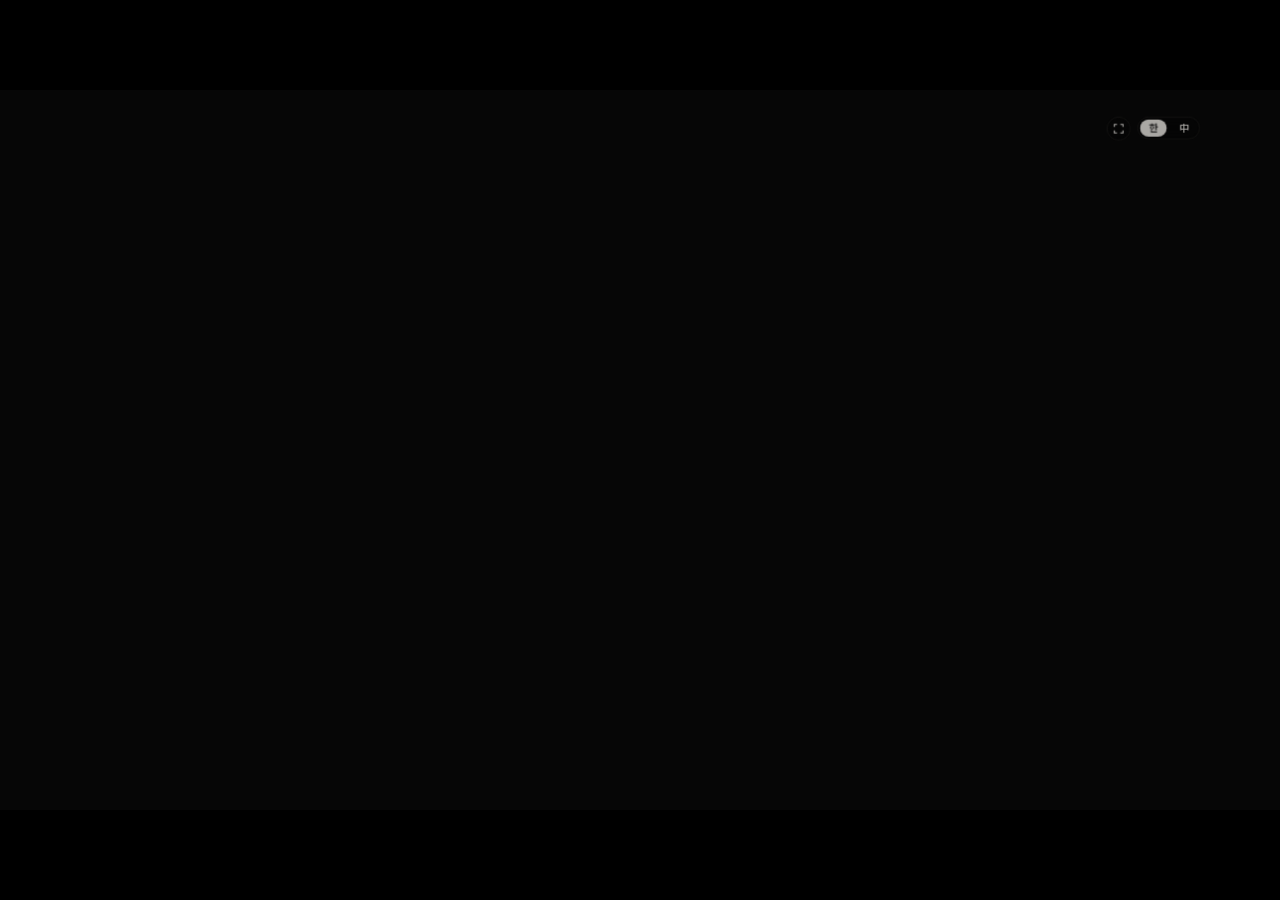
<file: index.html>
<!doctype html>
<html lang="ko">
<head>
<meta charset="utf-8">
<meta name="viewport" content="width=device-width, initial-scale=1, maximum-scale=1, user-scalable=no, viewport-fit=cover">
<meta name="mobile-web-app-capable" content="yes">
<meta name="apple-mobile-web-app-capable" content="yes">
<meta name="apple-mobile-web-app-status-bar-style" content="black">
<meta name="theme-color" content="#000000">
<title>메아리가 오는 곳</title>
<link rel="stylesheet" href="css/deck.css">
</head>
<body>
<noscript><div style="position:fixed;inset:0;z-index:99;display:grid;place-content:center;gap:12px;background:#0E0C0A;color:#EDE4D6;font:20px/1.6 sans-serif;text-align:center;padding:24px">Chrome으로 열어 주세요.<br><span style="opacity:.6">请用 Chrome 浏览器打开（文件 → 打开方式 → Chrome）。</span></div></noscript>
<div id="stage">

<!-- ============================================================ PROLOGUE -->
<section class="slide" data-id="gate" data-theme="black">
  <div class="abs" style="left:0;right:0;top:450px;text-align:center">
    <!-- nothing on the gate: one tap or key and the deck begins. Only a failed load says something -->
    <p class="cap" id="gate-status" data-i18n="js"></p>
  </div>
</section>

<section class="slide" data-id="cold" data-theme="black" data-title="오프닝" data-in="fade" data-bed="fp-promises-m1">
  <div class="abs" style="left:0;right:0;top:340px;text-align:center">
    <p class="d3 cold-line" style="opacity:0">어떤 소리는</p>
    <p class="d3 cold-line" style="opacity:0">끝난 뒤에야</p>
    <p class="d3 cold-line" style="opacity:0">비로소 시작된다.</p>
  </div>
</section>

<section class="slide" data-id="title" data-theme="black" data-in="fade" data-bed="fp-promises-m1">
  <p class="eyebrow abs" data-r style="left:var(--m);top:250px;--d:200">음악 프로듀서 소개 · 2026</p>
  <h1 class="d1 abs echo" data-r="line" style="left:var(--m);top:300px;--d:400">메아리가<br>오는 곳</h1>
  <div class="hr abs" data-r="rule" style="left:var(--m);top:800px;width:1680px;--d:1300"></div>
  <p class="lead abs" data-r style="left:var(--m);top:836px;width:1000px;--d:1600">내가 좋아하는 두 프로듀서, 그리고 그들에게 배워서 만든 내 곡</p>
</section>

<section class="slide" data-id="pair" data-theme="black" data-in="fade" data-bed="fp-promises-m1">
  <figure class="ph" data-morph="fp-photo" data-r="img" style="left:0;top:0;width:956px;height:700px;--d:0"><img src="assets/photos/fp-coachella-2017.jpg" style="object-position:24% 38%;filter:grayscale(1)" alt=""></figure>
  <figure class="ph" data-morph="am-photo" data-r="img" style="left:964px;top:0;width:956px;height:700px;--d:250"><img src="assets/photos/am-portrait.jpg" style="object-position:41% 26%;filter:grayscale(1)" alt=""></figure>
  <div class="abs" style="left:var(--m);top:744px">
    <p class="d4" data-r style="--d:700">Floating Points</p>
    <p class="cap" data-r style="--d:850;margin-top:6px">런던 · 신경과학 박사, DJ, 작곡가</p>
  </div>
  <div class="abs" style="left:1084px;top:744px">
    <p class="d4" data-r style="--d:950">Alon Mor</p>
    <p class="cap" data-r style="--d:1100;margin-top:6px">베를린 · 작곡가, 사운드 디자이너</p>
  </div>
  <p class="d5 abs" data-r style="left:var(--m);top:900px;width:1680px;--d:1700">두 사람은 같이 작업한 적이 없다. 내 작업실 스피커에서만 자주 만난다.</p>
</section>

<!-- ============================================================ ACT I — FLOATING POINTS -->
<section class="slide" data-id="side-a" data-theme="paper" data-side="A" data-divider="1" data-title="Side A" data-in="morph" data-bed="fp-silhouettes" data-gain="0.6">
  <div class="record abs" style="left:60px;top:150px">
    <div class="grooves" data-r="fade" style="--d:0;--dur:1600ms"></div>
    <figure class="label"><img src="assets/covers/fp-elaenia.jpg" style="filter:none" alt=""></figure>
    <i class="hole"></i>
  </div>
  <img class="abs" data-morph="fp-photo" data-cutout data-anchor=".23 .47 .31 .58" data-r src="assets/cutouts/fp-bust.png" style="left:300px;top:420px;width:740px;--d:500" alt="">
  <p class="eyebrow abs" data-r style="left:1060px;top:180px;--d:300">Side A · 33⅓ rpm</p>
  <h2 class="d2 abs echo" data-r="line" style="left:1060px;top:220px;--d:400;color:var(--ink)">Floating<br>Points</h2>
  <p class="d5 abs" data-r style="left:1060px;top:520px;width:740px;--d:800">신경과학 박사가 만드는 재즈와 클럽 음악</p>
  <ol class="tracklist abs" data-r style="left:1060px;top:640px;width:740px;--d:1000"></ol>
</section>

<section class="slide" data-id="fp-hero" data-theme="paper" data-side="A" data-in="morph" data-bed="fp-silhouettes">
  <figure class="ph" data-morph="fp-photo" style="left:0;top:0;width:1040px;height:1080px"><img src="assets/photos/fp-coachella-2017.jpg" style="object-position:26% 40%" alt=""></figure>
  <p class="run" style="left:1160px;--d:600" data-r="fade">I — Floating Points</p>
  <p class="eyebrow abs" data-r style="left:1160px;top:170px;--d:500">1부 · <i>신호</i></p>
  <h2 class="d2 abs" data-r="line" style="left:1160px;top:208px;--d:600">Floating<br>Points</h2>
  <p class="d5 abs" data-r style="left:1160px;top:510px;--d:1000">샘 셰퍼드, 1986년 맨체스터</p>
  <div class="hr abs" data-r="rule" style="left:1160px;top:600px;width:640px;--d:1200"></div>
  <p class="body abs" data-r style="left:1160px;top:630px;width:640px;--d:1400">클럽에서 DJ를 하고, 곡을 쓰고, 신경과학 박사 학위까지 있다. 재즈, 소울, 하우스, 오케스트라를 가리지 않는다. 친구와 레이블 <b>Eglo</b>를 만들었고, 자기 레이블 <b>Pluto</b>도 있다. 레코드도 만 장 넘게 모았다.</p>
  <p class="abs num" data-r style="left:1160px;top:860px;--d:1700;font:250 72px/1 var(--serif);letter-spacing:-.02em">10,000<span style="font-size:40px">+</span></p>
  <p class="cap abs" data-r style="left:1440px;top:866px;width:360px;--d:1800">그가 가진 레코드 수. 재즈, 소울, 월드 뮤직이 대부분이다. (Groove, 2019)</p>
</section>

<section class="slide" data-id="fp-roots" data-theme="paper" data-side="A" data-in="push" data-bed="fp-silhouettes">
  <p class="run" data-r="fade">I — Floating Points</p>
  <p class="eyebrow abs" data-r style="left:var(--m);top:170px;--d:100">뿌리 · 맨체스터</p>
  <h2 class="d3 abs" data-r="line" style="left:var(--m);top:212px;--d:200">피아노,<br>레코드 가게,<br>동네 라디오</h2>
  <p class="body abs" data-r style="left:var(--m);top:540px;width:680px;--d:700">맨체스터의 <b>Chetham's 음악학교</b>에서 피아노를 배웠다. 학교 바로 옆 노던 쿼터에 레코드 가게가 몰려 있었고, 수업에서 안 가르치는 음악은 거기서 들었다. 지역 라디오 <b>Key103</b>은 본인 말로 “종교처럼” 들었다고 한다.</p>
  <p class="body abs" data-r style="left:var(--m);top:800px;width:680px;--d:900">2024년 앨범 <b>Cascade</b>에는 Key103, Afflecks Palace라는 곡이 있다. 둘 다 그 시절 맨체스터에서 온 이름이다.</p>
  <figure class="ph" data-r="img" style="left:976px;top:170px;width:400px;height:520px;--d:300"><img src="assets/photos/chethams.jpg" style="object-position:50% 40%" alt=""><figcaption class="cap">Chetham's School of Music</figcaption></figure>
  <figure class="ph" data-r="img" style="left:1420px;top:330px;width:380px;height:570px;--d:550"><img src="assets/photos/afflecks.jpg" style="object-position:50% 45%" alt=""><figcaption class="cap">Afflecks Palace, 노던 쿼터</figcaption></figure>
</section>

<section class="slide" data-id="fp-neuro" data-theme="paper" data-side="A" data-in="push" data-bed="fp-silhouettes">
  <div class="night"></div>
  <p class="run" data-r="fade">I — Floating Points</p>
  <figure class="ph multiply cajal" data-r="img" style="left:var(--m);top:150px;width:560px;height:655px;background:none;--d:100"><img src="assets/photos/cajal-purkinje.jpg" alt=""><figcaption class="cap">라몬 이 카할이 그린 뉴런 (1899)</figcaption></figure>
  <figure class="ph club"><img src="assets/photos/fp-2011.jpg" style="object-position:62% 30%" alt=""></figure>
  <p class="eyebrow abs day-only" data-r style="left:833px;top:170px;--d:200">UCL · 신경과학 박사</p>
  <p class="eyebrow abs night-only" style="left:833px;top:170px">밤 · 런던 클럽 Plastic People</p>
  <h2 class="d3 abs mv" data-r="line" style="left:833px;top:212px;--d:300">박사 과정과<br>클럽 DJ를 같이</h2>
  <p class="body abs mv" data-r style="left:833px;top:430px;width:640px;--d:700">UCL에서 신경과학과 후성유전학으로 박사 학위를 받았다. 연구한 건 <b>통증</b>, 그리고 뉴런 안에서 이상하게 발현되는 <b>RNA</b>. 같은 시기에 밤에는 런던 클럽 <b>Plastic People</b>에서 DJ를 했다.</p>
  <canvas class="abs day-only" id="cv-raster" style="left:833px;top:748px;width:967px;height:180px" data-r="fade" data-d="1000"></canvas>
</section>

<section class="slide" data-id="fp-elaenia" data-theme="paper" data-side="A" data-in="push" data-bed="fp-silhouettes">
  <p class="run" data-r="fade">I — Floating Points</p>
  <figure class="ph" data-morph="cover-elaenia" data-r="img" style="left:var(--m);top:170px;width:640px;height:640px;--d:100"><img src="assets/covers/fp-elaenia.jpg" alt=""></figure>
  <p class="eyebrow abs" data-r style="left:976px;top:170px;--d:200">2015 · 첫 정규 앨범</p>
  <h2 class="d3 abs" data-r="line" style="left:976px;top:212px;--d:300">꿈속의 새</h2>
  <p class="body abs" data-r style="left:976px;top:340px;width:824px;--d:600">앨범 제목은 꿈에서 나왔다. 신경과학자 데이비드 이글먼의 소설 『Sum』을 읽던 무렵, <b>새 한 마리가 숲에 삼켜지는</b> 꿈을 꿨다고 한다. Elaenia는 남미에 사는 작은 새 이름이다. 처음엔 한 곡짜리 앨범으로 만들려다 결국 일곱 곡으로 나눴다.</p>
  <canvas class="abs" id="cv-ink" style="left:940px;top:540px;width:900px;height:390px"></canvas>
</section>

<section class="slide" data-id="fp-albums" data-theme="paper" data-side="A" data-in="morph" data-bed="">
  <p class="run" data-r="fade">I — Floating Points</p>
  <p class="eyebrow abs" data-r style="left:var(--m);top:170px;--d:100">2015 — 2026</p>
  <h2 class="d3 abs" data-r="line" style="left:var(--m);top:212px;--d:200">여섯 장의 앨범</h2>
  <div class="abs" id="alb-info" style="left:var(--m);top:360px;width:720px">
    <p class="eyebrow" id="alb-meta" data-r style="--d:500"></p>
    <p class="d4" id="alb-title" data-r style="--d:600;margin-top:10px"></p>
    <p class="body" id="alb-text" data-r style="--d:700;margin-top:18px"></p>
  </div>
  <canvas class="abs" id="cv-vinyl" style="left:920px;top:80px;width:920px;height:700px"></canvas>
  <div class="rail" id="alb-rail" style="left:var(--m);top:790px"></div>
</section>

<section class="slide" data-id="fp-sanders" data-theme="paper" data-side="A" data-title="Pharoah Sanders" data-in="push" data-bed="fp-promises-m1">
  <p class="run" data-r="fade">I — Floating Points</p>
  <figure class="ph bw sanders" data-r="img" style="--d:100"><img src="assets/photos/sanders.jpg" alt=""><figcaption class="cap">Pharoah Sanders (1940–2022)</figcaption></figure>
  <p class="eyebrow abs" data-r style="left:833px;top:170px;--d:200">2015 → 2021 · Promises</p>
  <p class="d5 abs quote" data-r style="left:833px;top:720px;width:900px;--d:500">“같이 앨범 하나 만들자.”</p>
  <p class="cap abs s0" data-r="fade" style="left:860px;top:420px;--d:1200">— Pharoah Sanders, 2015</p>
  <h2 class="d3 abs s1" style="left:833px;top:212px;font-size:66px;--sd:0ms">일흔다섯 살의 거장이<br>스물아홉 살의 앨범을 들었다</h2>
  <p class="body abs s1" style="left:833px;top:420px;width:540px;--sd:150ms">존 콜트레인과 같이 연주했던 색소폰 연주자 <b>Pharoah Sanders</b>가 2015년에 Elaenia를 들었다. 둘이 점심을 먹었고, 그 자리에서 Sanders가 먼저 말을 꺼냈다.</p>
  <p class="body abs s1" style="left:1420px;top:420px;width:380px;--sd:300ms">런던 <b>AIR 스튜디오</b>에서 런던 심포니의 현악을 더했다. 이듬해 Sanders가 세상을 떠났고, 이 앨범이 그의 마지막이 됐다.</p>
  <figure class="ph s1" style="left:1420px;top:700px;width:380px;height:220px;--sd:400ms"><img src="assets/photos/air-studios.jpg" style="object-position:50% 55%" alt=""></figure>
  <figure class="ph s1" data-morph="cover-promises" style="left:833px;top:780px;width:140px;height:140px;--sd:550ms"><img src="assets/covers/fp-promises.jpg" alt=""></figure>
  <p class="cap abs s1" style="left:997px;top:784px;width:360px;--sd:650ms"><b>Promises</b> · 2021<br>Floating Points, Pharoah Sanders &amp; The London Symphony Orchestra</p>
</section>

<section class="slide" data-id="fp-score" data-theme="paper" data-side="A" data-in="morph" data-bed="fp-promises-m1">
  <p class="run" data-r="fade">I — Floating Points</p>
  <p class="eyebrow abs" data-r style="left:var(--m);top:170px;--d:100">Promises · 2021 · Luaka Bop · 머큐리상 후보</p>
  <h2 class="d3 abs" data-r="line" style="left:var(--m);top:212px;--d:200">하나의 모티프, 46분 33초</h2>
  <p class="lead abs" data-r style="left:var(--m);top:340px;width:1180px;--d:600">짧은 모티프 하나가 하프시코드, 피아노, 신시사이저로 옮겨 가면서 곡의 절반 가까이 계속 돌아온다. 음은 그대로인데 밑에 깔리는 소리가 계속 바뀐다.</p>
  <figure class="ph" data-morph="cover-promises" style="left:1560px;top:170px;width:240px;height:240px"><img src="assets/covers/fp-promises.jpg" alt=""></figure>
  <canvas class="abs" id="cv-score" style="left:var(--m);top:560px;width:1680px;height:360px"></canvas>
</section>

<section class="slide" data-id="fp-mojave" data-theme="paper" data-side="A" data-in="wipe" data-bed="fp-kelso">
  <figure class="ph full" data-r="img" style="--d:0"><img src="assets/photos/kelso.jpg" style="object-position:50% 18%" alt=""></figure>
  <div class="full" style="background:linear-gradient(100deg,rgba(198,198,200,.93) 0%,rgba(198,198,200,.82) 34%,rgba(198,198,200,0) 60%),linear-gradient(180deg,rgba(0,0,0,0) 70%,rgba(15,15,20,.45) 100%)"></div>
  <canvas class="abs" id="cv-sand" data-r="fade" style="left:0;top:0;width:1920px;height:1080px;pointer-events:none;--d:900"></canvas>
  <p class="eyebrow abs" data-r style="left:var(--m);top:150px;--d:500;color:#2a2722">Reflections — Mojave Desert · 2017</p>
  <h2 class="d2 abs" data-r="line" style="left:var(--m);top:190px;--d:600;color:#14120f">사막을 스튜디오로</h2>
  <p class="body abs" data-r style="left:var(--m);top:380px;width:720px;--d:1000;color:#2a2722">2016년에 밴드를 데리고 모하비 사막으로 갔다. 벽도 천장도 없으니 소리가 어디에도 부딪히지 않고 그냥 흩어진다. 거기서 녹음한 곡 중 하나가 <b>Kelso Dunes</b>, 사진 속 이 모래 언덕이다. 모래가 미끄러질 때 낮게 웅웅 울려서 ‘노래하는 모래 언덕’이라고 불린다.</p>
</section>

<section class="slide" data-id="fp-crush" data-theme="paper" data-side="A" data-in="push" data-bed="fp-lesalpx">
  <p class="run" data-r="fade">I — Floating Points</p>
  <figure class="ph" data-r="img" style="left:976px;top:0;width:944px;height:620px;--d:100"><img src="assets/photos/buchla-200e.jpg" style="object-position:50% 50%" alt=""></figure>
  <p class="eyebrow abs" data-r style="left:var(--m);top:170px;--d:200">Crush · 2019 · Ninja Tune</p>
  <h2 class="d3 abs" data-r="line" style="left:var(--m);top:212px;--d:300">말 대신<br>신시사이저로</h2>
  <p class="body abs" data-r style="left:var(--m);top:440px;width:700px;--d:700">2017년 The xx 투어에서 오프닝 무대를 맡았다. <b>Buchla 모듈러 신시사이저</b>로 즉흥 연주를 했는데, 소리가 생각보다 훨씬 거칠게 나왔다. 그걸 다듬어 <b>5주</b> 만에 낸 앨범이 Crush다. 가사가 없는 음악이라, 그때의 분노는 악기 소리로 대신 냈다고 한다.</p>
  <p class="abs num" data-r style="left:var(--m);top:740px;--d:900;font:250 150px/1 var(--serif);letter-spacing:-.03em;color:var(--crush)">5<span style="font-size:60px">주</span></p>
  <p class="cap abs" data-r style="left:var(--m);top:906px;width:420px;--d:1000">즉흥 연주에서 완성된 앨범까지 걸린 시간</p>
  <figure class="ph" data-r="img" style="left:560px;top:760px;width:150px;height:150px;--d:900"><img src="assets/covers/fp-crush.jpg" alt=""></figure>
  <p class="cap abs" data-r="fade" style="left:560px;top:922px;width:400px;--d:1000"><b>LesAlpx</b> · Crush, 2019</p>
  <canvas class="abs" id="cv-layers" style="left:976px;top:700px;width:824px;height:250px"></canvas>
</section>

<section class="slide" data-id="fp-mortals" data-theme="paper" data-side="A" data-in="push" data-bed="fp-hope">
  <div class="abs" id="jar-dark" data-r="wipe" style="left:0;top:0;width:1180px;height:1080px;background:#2E0806;transform-origin:0 0;--d:0"></div>
  <p class="run" data-r="fade" style="color:#C9A291">I — Floating Points</p>
  <figure class="ph" id="pandora" data-r="img" style="left:var(--m);top:150px;width:470px;height:646px;--d:200"><img src="assets/photos/pandora-rossetti.jpg" alt=""></figure>
  <canvas class="abs" id="cv-jar" style="left:0;top:0;width:1920px;height:1080px;pointer-events:none"></canvas>
  <p class="eyebrow abs" data-r style="left:1260px;top:170px;--d:300">Mere Mortals · 2024 초연 · 2026 음반</p>
  <h2 class="d3 abs" data-r="line" style="left:1260px;top:212px;font-size:66px;--d:400">판도라는<br>‘주는’ 사람이었다</h2>
  <p class="body abs" data-r style="left:1260px;top:420px;width:540px;--d:800">샌프란시스코 발레단을 위해 쓴 첫 전막 발레 음악이다. 작업하면서 고전학자 나탈리 헤인스의 책을 읽었다고 한다. 판도라라는 이름은 원래 ‘모든 것을 <b>주는</b> 사람’이라는 뜻인데, 번역을 거치면서 ‘모든 선물을 <b>받은</b> 사람’, 재앙을 연 여자가 됐다는 이야기다. 그는 판도라를 <em>호기심</em> 많은 사람으로 봤다.</p>
  <figure class="ph" data-r="img" style="left:1260px;top:770px;width:140px;height:140px;--d:1000"><img src="assets/covers/fp-meremortals.jpg" alt=""></figure>
  <p class="cap abs" id="jar-song" data-i18n="js" data-r="fade" style="left:1420px;top:774px;width:380px;--d:1100"></p>
  <button class="btn abs" id="jar-open" data-r style="left:1420px;top:850px;--d:1200">항아리 열기 <span class="kbd">O</span></button>
</section>

<section class="slide" data-id="fp-lessons" data-theme="paper" data-side="A" data-in="fade" data-bed="fp-silhouettes">
  <p class="run" data-r="fade">I — Floating Points</p>
  <p class="eyebrow abs" data-r style="left:var(--m);top:170px;--d:100">Floating Points에게서</p>
  <h2 class="d2 abs" data-r="line" style="left:var(--m);top:212px;--d:200">내가<br>배운 것</h2>
  <!-- the three lessons on one orbit; the one that mattered most in a dark arch with the night sky in it -->
  <svg class="abs lesson-orbit" width="1920" height="1080" viewBox="0 0 1920 1080" aria-hidden="true"><g fill="none" stroke="#141418"><ellipse cx="960" cy="640" rx="900" ry="250" stroke-width="1.3" opacity=".7"/><ellipse cx="960" cy="640" rx="610" ry="330" stroke-width=".8" opacity=".35"/></g><circle cx="300" cy="808" r="9" fill="#141418"/><circle cx="1640" cy="470" r="9" fill="#141418"/></svg>
  <div class="arch abs" data-r="img" style="--d:300">
    <canvas class="fill" id="cv-arch" style="width:540px;height:780px"></canvas>
    <div class="arch-in">
      <p class="eyebrow">제일 중요한 것</p>
      <span class="n">2</span>
      <h3>장르는 섞어도 된다</h3>
      <p>재즈 색소폰, 오케스트라, 모듈러 신시사이저, 클럽 킥이 한 곡에 같이 들어가도 된다. 클래식이랑 실험적인 전자음악을 섞은 내 곡 Прокофьев는 여기서 시작했다.</p>
    </div>
  </div>
  <canvas class="fill" id="cv-flock" aria-hidden="true"></canvas>
  <div class="lesson abs" data-r style="left:var(--m);top:560px;--d:700"><span class="tag">A1</span><span class="n">1</span><h3>같은 걸 오래 반복해도 된다</h3><p>Promises는 46분 동안 같은 모티프를 놓지 않는다. 바뀌는 건 주변 악기와 공간뿐이다. 그걸 듣고 나서 한 프레이즈를 오래 끌고 가는 게 덜 무서워졌다.</p></div>
  <div class="lesson abs" data-r style="left:1320px;top:560px;--d:900"><span class="tag">A3</span><span class="n">3</span><h3>머리로 따지고, 마지막엔 몸으로 듣는다</h3><p>소리 구조는 과학자처럼 뜯어보지만, 좋은지 아닌지는 결국 춤추는 사람이 정한다.</p></div>
  <div class="glass abs" aria-hidden="true"><i style="left:160px;width:300px;height:90px"></i><i style="left:640px;width:180px;height:130px"></i><i style="left:1180px;width:360px;height:70px"></i><i style="left:1600px;width:150px;height:110px"></i></div>
  <p class="spaced abs" data-r="fade" style="left:var(--m);top:1000px;--d:1200">F l o a t i n g &nbsp; P o i n t s</p>
  <p class="abs leads-to" style="left:1320px;top:790px"><span class="cap">3부 · 내 곡</span><br>→ Прокофьев</p>
</section>

<section class="slide" data-id="inter1" data-theme="paper" data-side="A" data-title="간주 — 새" data-in="phase" data-bed="fp-falling">
  <div class="ink" id="i1-ink"></div>
  <div class="full" id="i1-echo" style="pointer-events:none"></div>
  <figure class="ph i1-bird" id="i1-bird" style="left:610px;top:110px;width:700px;height:700px;opacity:0"><img src="assets/photos/elaenia-bird.jpg" style="object-position:55% 50%" alt=""></figure>
  <p class="d5 abs" id="i1-a" style="left:0;right:0;top:850px;text-align:center;opacity:0">꿈속의 새는 숲에 삼켜졌다.</p>
  <p class="d5 abs" id="i1-b" style="left:0;right:0;top:850px;text-align:center;opacity:0">베를린에는 새소리를 늦춰서 합창으로 만드는 작곡가가 있다.</p>
</section>

<!-- ============================================================ ACT II — ALON MOR -->
<section class="slide" data-id="side-b" data-theme="night" data-side="B" data-divider="1" data-title="Side B" data-in="fade" data-bed="am-echoes" data-gain="0.7">
  <div class="record abs" style="left:130px;top:140px">
    <div class="grooves" data-r="fade" style="--d:0;--dur:1600ms"></div>
    <figure class="label" data-morph="am-photo"><img src="assets/photos/am-portrait.jpg" style="object-position:40% 22%" alt=""></figure>
    <i class="hole"></i>
  </div>
  <p class="eyebrow abs" data-r style="left:1060px;top:180px;--d:300">Side B · 33⅓ rpm</p>
  <h2 class="d2 abs echo" data-r="line" style="left:1060px;top:220px;--d:400;color:var(--ink)">Alon<br>Mor</h2>
  <p class="d5 abs" data-r style="left:1060px;top:520px;width:740px;--d:800">앨범마다 상상 속 나라를 하나씩 만드는 작곡가</p>
  <ol class="tracklist abs" data-r style="left:1060px;top:640px;width:740px;--d:1000"></ol>
</section>

<section class="slide" data-id="am-hero" data-theme="night" data-side="B" data-in="morph" data-bed="am-echoes">
  <figure class="ph full" data-r="img" style="--d:0"><img src="assets/photos/am-portrait.jpg" style="object-position:38% 30%" alt=""></figure>
  <div class="full" style="background:linear-gradient(90deg,rgba(14,12,10,0) 30%,rgba(14,12,10,.75) 62%,rgba(14,12,10,.95) 100%)"></div>
  <p class="run" style="left:1240px" data-r="fade" data-d="800">II — Alon Mor</p>
  <p class="eyebrow abs" data-r style="left:1240px;top:170px;--d:900">2부 · <i>신화</i></p>
  <h2 class="d2 abs" data-r="line" style="left:1240px;top:208px;--d:1000">Alon<br>Mor</h2>
  <p class="d5 abs" data-r style="left:1240px;top:510px;--d:1300">이스라엘 출신, 지금은 베를린</p>
  <div class="hr abs" data-r="rule" style="left:1240px;top:600px;width:560px;--d:1500"></div>
  <p class="body abs" data-r style="left:1240px;top:630px;width:560px;--d:1700">2009년부터 음악과 사운드 디자인을 했다. 앨범과 EP를 내고, 영화 예고편 사운드를 만들고, 전시 음악도 한다. 곡을 들어 보면 한스 짐머 같은 오케스트라에 덥스텝, 드럼앤베이스 저음이 붙고, 중간중간 글리치와 폴리 사운드가 끼어든다.</p>
</section>

<section class="slide" data-id="am-who" data-theme="night" data-side="B" data-title="인터뷰가 없는 사람" data-in="cut" data-bed="am-echoes">
  <div class="abs" style="left:0;right:0;top:390px;text-align:center">
    <h2 class="d3" data-r="fade" style="--d:600;--dur:1800ms">그는 인터뷰를 한 적이 없다.</h2>
    <p class="lead" data-r="fade" style="--d:2600;--dur:1800ms;width:1040px;margin:44px auto 0;color:var(--ink-2)">그래서 그에 대해 알 수 있는 건 음악, 그리고 홈페이지에 본인이 쓴 짧은 글 하나가 전부다.</p>
  </div>
</section>

<section class="slide" data-id="am-story" data-theme="night" data-side="B" data-in="fade" data-bed="am-flame">
  <canvas class="fill" id="cv-blast"></canvas>
  <p class="run" data-r="fade">II — Alon Mor</p>
  <p class="eyebrow abs" data-r style="left:var(--m);top:170px;--d:100">그가 직접 쓴 이야기</p>
  <h2 class="d1 abs accent echo" data-r="line" style="left:var(--m);top:200px;--d:200">폭발</h2>
  <p class="body abs" data-r style="left:var(--m);top:470px;width:700px;--d:700;pointer-events:none">어릴 때 그는 빙글빙글 돌면서 팔을 휘두르고 입으로 효과음을 냈다. 어른들은 그걸 ‘폭발’이라고 부르면서 크면 없어질 버릇이라고 생각했다. “스무 살 돼서도 폭발 만들 거야?” 그는 그렇다고 했다. 그 폭발은 머릿속에서 음악과 이야기, 영화를 지어내던 상상이었다고 한다.</p>
  <blockquote class="abs" style="left:1100px;top:600px;width:700px;pointer-events:none;text-shadow:0 0 22px #0E0C0A,0 0 6px #0E0C0A">
    <p class="d4" data-r style="--d:1500">“나는 폭발을 멈춘 적이 없다. 다른 건, 이제 모두가 그것을 들을 수 있다는 것.”</p>
    <p class="cap" data-r style="--d:1800;margin-top:20px">— Alon Mor, alonmor.com</p>
  </blockquote>
</section>

<section class="slide" data-id="am-worlds" data-theme="night" data-side="B" data-in="fade" data-bed="am-echoes">
  <canvas class="fill" id="cv-worlds"></canvas>
  <p class="run" data-r="fade">II — Alon Mor</p>
  <p class="eyebrow abs" data-r style="left:var(--m);top:170px;--d:100">디스코그래피 · 2013 →</p>
  <h2 class="d3 abs" data-r="line" style="left:var(--m);top:212px;--d:200">앨범마다<br>나라가 하나씩</h2>
  <p class="body abs" data-r style="left:var(--m);top:440px;width:560px;--d:600;pointer-events:none">첫 앨범 제목이 『Antesia로의 탈출』인데, Antesia는 그가 지어낸 땅 이름이다. 그 뒤 앨범들도 다 어딘가 다른 세계에서 온 것처럼 들린다. 전부 Bandcamp에서 무료로 들을 수 있다.</p>
  <div class="card" id="world-card" style="left:var(--m);top:660px;width:700px;opacity:0;transition:opacity .4s;display:grid;grid-template-columns:150px 1fr;column-gap:26px">
    <img id="wc-img" alt="" style="width:150px;height:150px;object-fit:cover;display:block">
    <div><p class="eyebrow" id="wc-meta"></p><p class="d5" id="wc-title" style="margin:8px 0 10px;font-size:32px"></p><p class="body" id="wc-text" style="font-size:21px;line-height:1.65"></p></div>
  </div>
</section>

<section class="slide" data-id="am-within" data-theme="night" data-side="B" data-in="fade" data-bed="am-will">
  <p class="run" data-r="fade">II — Alon Mor</p>
  <figure class="ph bw" data-r="img" style="left:1180px;top:0;width:740px;height:1080px;--d:100"><img src="assets/photos/bialik-berlin-1920.jpg" style="object-position:38% 40%" alt=""></figure>
  <p class="eyebrow abs" data-r style="left:var(--m);top:170px;--d:200">Within · 2024</p>
  <h2 class="d3 abs" data-r="line" style="left:var(--m);top:212px;--d:300">백 년 전<br>베를린의 시인</h2>
  <p class="body abs" data-r style="left:var(--m);top:440px;width:820px;--d:700">2024년 앨범 Within의 가사는 히브리 시인 <b>하임 나흐만 비알리크</b>(1873–1934)의 시에서 가져왔다. 다섯 곡에 59분, 곡 제목은 Will, Faith, Glee, Persistence, Grace. 이 사진은 1920년 베를린에서 찍었다. 백 년 뒤 같은 도시에 사는 작곡가가 그 시로 노래를 만든 셈이다.</p>
  <figure class="ph" data-r="img" style="left:var(--m);top:760px;width:180px;height:180px;--d:1000;overflow:hidden;box-shadow:0 0 0 1px var(--rule),0 18px 40px rgba(0,0,0,.45)"><img src="assets/covers/am-within.jpg" style="object-position:50% 50%;transform:scale(1.9)" alt=""></figure>
  <p class="cap abs" data-r="fade" style="left:330px;top:770px;--d:1100"><b>Within Will</b> · 지금 나오는 곡</p>
</section>

<section class="slide" data-id="am-ill" data-theme="night" data-side="B" data-in="fade" data-bed="">
  <p class="run" data-r="fade">II — Alon Mor</p>
  <div class="abs" style="left:var(--m);top:150px;display:flex;gap:20px">
    <figure class="ph bw" data-r="img" style="position:relative;width:150px;height:190px;--d:100"><img src="assets/photos/ligeti.jpg" style="object-position:50% 25%" alt=""></figure>
    <figure class="ph bw" data-r="img" style="position:relative;width:150px;height:190px;--d:200"><img src="assets/photos/stockhausen.jpg" style="object-position:45% 30%" alt=""></figure>
    <figure class="ph bw" data-r="img" style="position:relative;width:150px;height:190px;--d:300"><img src="assets/photos/schaeffer.jpg" style="object-position:50% 25%" alt=""></figure>
  </div>
  <p class="cap abs" data-r="fade" style="left:var(--m);top:354px;width:520px;--d:500">리게티 · 슈톡하우젠 · 셰페르</p>
  <p class="eyebrow abs" data-r style="left:var(--m);top:440px;--d:500">ILL · 호러 게임 사운드트랙 · 2027 예정</p>
  <h2 class="d3 abs" data-r="line" style="left:var(--m);top:482px;--d:600">새소리를<br>16배 느리게</h2>
  <p class="body abs" data-r style="left:var(--m);top:700px;width:760px;--d:900">갑자기 튀어나와 놀래키는 공포 대신, 그는 20세기 현대음악 작곡가들을 참고한다. 새소리를 느리게 틀면 사람이 신음하는 합창처럼 들리고, 채찍 소리는 리듬으로 쓴다.</p>
  <canvas class="abs" id="cv-bird" style="left:1000px;top:150px;width:800px;height:620px"></canvas>
  <div class="abs" style="left:1000px;top:820px;width:800px" data-r data-d="1100">
    <div style="display:flex;justify-content:space-between;align-items:baseline;margin-bottom:22px"><span class="eyebrow">재생 속도</span><span class="d5 num accent" id="bird-speed">1×</span></div>
    <input class="range" id="bird-range" type="range" min="0" max="1" step="0.001" value="0">
    <div style="display:flex;justify-content:space-between;margin-top:14px"><span class="cap">1× — 새</span><span class="cap">1/16× — 합창</span></div>
  </div>
</section>

<section class="slide" data-id="am-whale" data-theme="night" data-side="B" data-in="fade" data-bed="am-whale" style="background:#030101">
  <canvas class="fill" id="cv-whale"></canvas>
  <p class="run" data-r="fade">II — Alon Mor</p>
  <p class="eyebrow abs" data-r style="left:var(--m);top:170px;--d:2600">ILL 사운드트랙 싱글 · 2025</p>
  <h2 class="abs whale-title" data-r="line" style="left:var(--m);top:840px;--d:2800">Whale Song</h2>
  <p class="body abs" data-r style="left:1100px;top:868px;width:700px;--d:3300;pointer-events:none;text-shadow:0 0 18px #0E0C0A">정체를 모르는 거대한 생물이 태어나서 몸부림치다가 죽는 이야기다. 진짜 고래 소리는 바닷속에서 수백 킬로미터를 간다. 이 곡도 멜로디보다 <b>저음</b>이 이야기를 끌고 간다.</p>
</section>

<section class="slide" data-id="am-free" data-theme="night" data-side="B" data-title="모든 작품, 무료" data-in="fade" data-bed="">
  <div class="abs" style="left:0;right:0;top:300px;text-align:center">
    <h2 class="d1" data-r="fade" style="--d:500;font-size:190px">모든 작품, 무료.</h2>
    <p class="lead" data-r style="--d:1500;margin:64px auto 0;width:1180px;color:var(--ink-2)">십 년 넘게 만든 음악을 전부 무료로 올려 두었다. 덕분에 나는 그의 음악을 처음부터 끝까지 마음대로 들으면서 공부할 수 있었다. 그리고 <b>음악은 누구나 들을 수 있어야 한다</b>는 걸 알게 됐다.</p>
  </div>
</section>

<section class="slide" data-id="am-lessons" data-theme="night" data-side="B" data-in="fade" data-bed="am-skyline">
  <p class="run" data-r="fade">II — Alon Mor</p>
  <p class="eyebrow abs" data-r style="left:var(--m);top:170px;--d:100">Alon Mor에게서</p>
  <h2 class="d2 abs" data-r="line" style="left:var(--m);top:212px;--d:200">내가<br>배운 것</h2>
  <div class="abs stair">
    <div class="list-item" data-r style="--d:600"><span class="n">1</span><div><h3>곡보다 세계를 먼저</h3><p>곡을 쓰기 전에 그 곡이 어디에 사는지부터 정한다. 어떤 땅이고 날씨는 어떤지. 소리는 그다음에 넣는다.</p></div></div>
    <div class="list-item" data-r style="--d:850"><span class="n">2</span><div><h3>아무 소리나 악기가 된다</h3><p>새, 채찍, 기계, 도시 소음. 늘리고 늦추고 비틀면 다 쓸 수 있다.</p></div></div>
    <div class="list-item" data-r style="--d:1100"><span class="n">3</span><div><h3>감정은 저음으로</h3><p>저음을 꼭 세게만 쓸 필요는 없다. 무섭게도, 웅장하게도, 가끔은 따뜻하게도 쓸 수 있다.</p></div></div>
  </div>
</section>

<section class="slide" data-id="inter2" data-theme="night" data-side="B" data-title="간주 — 내 차례" data-in="phase" data-bed="am-will">
  <p class="d3 abs" data-r="fade" style="left:var(--m);top:470px;--d:1000;--dur:2200ms">그리고,</p>
  <div class="abs" id="i2-dot" style="left:950px;top:530px;width:20px;height:20px;border-radius:50%;background:var(--me);opacity:0;transform:scale(.3);transition:opacity 3s,transform 3.5s var(--out)"></div>
  <p class="d3 abs" id="i2-b" style="left:0;right:0;top:640px;text-align:center;opacity:0;filter:blur(10px);transition:opacity 2.6s 1s,filter 2.6s 1s">이제, <span class="c-me">내 차례.</span></p>
</section>

<!-- ============================================================ ACT III — ME -->
<section class="slide" data-id="side-c" data-theme="black" data-side="C" data-divider="1" data-title="Side C" data-in="iris" data-bed="" data-gain="0.6">
  <!-- Side C: the two influences as two sources of waves; where they meet, the crest is red, and my record comes up
       out of it. The labels of the two first meetings ride on their sources -->
  <canvas class="fill" id="cv-wave"></canvas>
  <div class="abs" style="left:0;top:430px;width:1300px;height:650px;background:radial-gradient(ellipse at 14% 82%,rgba(6,6,6,.95) 0%,rgba(6,6,6,.75) 42%,rgba(6,6,6,0) 72%);pointer-events:none"></div>
  <div class="src abs" id="src-fp" data-r="fade" style="--d:1900">
    <p class="eyebrow">Floating Points</p>
    <div class="meet-song" data-song="fp-promises-m1"><img src="assets/covers/fp-promises.jpg" alt=""><div><p class="song">Promises — Movement 1</p><p class="cap">Floating Points, Pharoah Sanders · 2021 <span class="kbd">1</span></p></div><i></i></div>
  </div>
  <div class="src abs" id="src-am" data-r="fade" style="--d:2200">
    <p class="eyebrow">Alon Mor</p>
    <div class="meet-song" data-song="am-echoes"><img src="assets/covers/am-lands.jpg" alt=""><div><p class="song">Echoes Follow</p><p class="cap">Alon Mor · Lands of Delight · 2019 <span class="kbd">2</span></p></div><i></i></div>
  </div>
  <figure class="label crest abs" id="me-crest" data-morph="me-label"><span class="label-me">Totem<br>Прокофьев</span></figure>
  <p class="eyebrow abs" data-r style="left:var(--m);top:536px;--d:300">Side C · 33⅓ rpm · Kiayo</p>
  <h2 class="d2 abs echo" data-r="line" style="left:var(--m);top:572px;--d:400;color:var(--me)">나</h2>
  <p class="d5 abs" data-r style="left:var(--m);top:742px;width:760px;--d:800">두 사람에게 배워서 만든 곡 두 개</p>
  <p class="body abs" data-r style="left:var(--m);top:812px;width:720px;--d:1000;pointer-events:none">물결 두 개가 만나면 겹치는 곳에 새 무늬가 생긴다.<br>내 곡도 두 사람한테 받은 영향이 겹친 데서 나왔다.</p>
  <ol class="tracklist abs" data-r style="left:var(--m);top:930px;width:760px;--d:1200"></ol>
</section>

<section class="slide" data-id="me-totem" data-theme="black" data-side="C" data-in="push" data-bed="totem">
  <div class="flash"></div>
  <canvas class="abs" id="cv-totem" style="left:860px;top:190px;width:1060px;height:890px"></canvas>
  <canvas class="abs" id="cv-picado" style="left:0;top:0;width:1920px;height:190px"></canvas>
  <p class="run" data-r="fade">III — 나</p>
  <h2 class="d2 abs it" data-r="line" style="left:var(--m);top:150px;--d:200">Totem</h2>
  <p class="cap abs num" id="totem-meta" data-r style="left:var(--m);top:318px;--d:500"></p>
  <p class="body abs" data-r style="left:var(--m);top:366px;width:660px;--d:700" id="totem-text"></p>
  <div class="abs" style="left:var(--m);top:640px;display:flex;gap:14px;align-items:center" data-r data-d="1000">
    <button class="btn" id="totem-play">일시정지 <span class="kbd">K</span></button><span class="cap num" id="totem-time">0:00</span>
  </div>
  <canvas class="abs" id="cv-totem-scrub" style="left:var(--m);top:730px;width:700px;height:70px"></canvas>
</section>

<section class="slide" data-id="me-114514" data-theme="black" data-side="C" data-in="push" data-bed="114514">
  <div class="disc"></div>
  <div class="wedge" data-r style="--d:700"></div>
  <div class="tension"></div>
  <p class="run" data-r="fade">III — 나</p>
  <h2 class="abs soviet" data-r="line" style="left:var(--m);top:156px;--d:200">Прокофьев</h2>
  <p class="cap abs" data-r style="left:var(--m);top:268px;--d:400;color:var(--me);letter-spacing:.14em;font-weight:600">С. С. ПРОКОФЬЕВ · 1891–1953</p>
  <p class="cap abs num" id="spiral-meta" data-r style="left:var(--m);top:318px;--d:500"></p>
  <p class="body abs" data-r style="left:var(--m);top:366px;width:700px;--d:700" id="spiral-text"></p>
  <p class="cap abs" id="spiral-1953" data-r="fade" style="left:var(--m);top:636px;width:680px;--d:1100"><b>1953년 3월 5일.</b> 프로코피예프는 스탈린과 같은 날 죽었다. 소련의 대표 음악 잡지는 그의 부고를 116쪽에 실었다. 앞의 115쪽은 전부 스탈린이었다.</p>
  <canvas class="abs" id="cv-116" style="left:var(--m);top:700px;width:680px;height:80px"></canvas>
  <div class="abs" style="left:var(--m);top:830px;display:flex;gap:18px;align-items:center" data-r data-d="1000">
    <button class="btn" id="spiral-play">일시정지 <span class="kbd">K</span></button><span class="cap num" id="spiral-time">0:00</span>
  </div>
  <div class="void"></div>
  <canvas class="fill" id="cv-monument"></canvas>
  <canvas class="fill" id="cv-stave"></canvas>
  <canvas class="fill" id="cv-wall"></canvas>
  <svg class="defs" width="0" height="0" aria-hidden="true"><filter id="venom-melt" x="-5%" y="-10%" width="110%" height="190%">
    <feTurbulence type="fractalNoise" baseFrequency="0.07 0.0035" numOctaves="2" seed="5"/>
    <feColorMatrix type="matrix" values="0 0 0 0 0.5  0 1 0 0 0  0 0 0 0 0  0 0 0 0 1" result="n"/>
    <feDisplacementMap in="SourceGraphic" in2="n" scale="0" xChannelSelector="R" yChannelSelector="G"/>
    <feColorMatrix class="tint" type="matrix" values="1 0 0 0 0  0 1 0 0 0  0 0 1 0 0  0 0 0 1 0"/>
  </filter></svg>
  <div class="grain"></div>
  <div class="strobe"></div>
  <div class="drain"></div>
</section>



<!-- ============================================================ CODA -->
<section class="slide" data-id="coda" data-theme="black" data-side="C" data-title="코다" data-in="phase" data-bed="">
  <canvas class="fill" id="cv-coda"></canvas>
  <div class="abs" id="coda-text" style="left:0;right:0;top:700px;height:140px;text-align:center"></div>
</section>

<div id="np"><canvas id="np-wave" width="240" height="40"></canvas><span id="np-title"></span></div>
<canvas id="medium"></canvas>
<div id="blackout"></div>
<div id="toast"></div>
<div id="navtouch"><button data-d="-1" aria-label="이전">‹</button><button data-d="1" aria-label="다음">›</button></div>
<div id="morph"></div>
<button id="fs" aria-label="전체 화면 · 全屏" tabindex="-1"><svg viewBox="0 0 16 16" fill="none" stroke="currentColor" stroke-width="1.6"><path d="M1.5 5.5v-4h4M10.5 1.5h4v4M14.5 10.5v4h-4M5.5 14.5h-4v-4"/></svg></button>
<div id="lang" role="group" aria-label="언어 · 语言">
  <div class="row"><button data-l="ko" tabindex="-1" lang="ko">한</button><button data-l="zh" tabindex="-1" lang="zh">中</button></div>
  <div class="row on" aria-hidden="true"><span lang="ko">한</span><span lang="zh">中</span></div>
</div>
</div>
<div id="rotate"><p>가로로 돌려 주세요<br><span>请把手机横过来</span></p></div>
<script type="module" src="js/main.js"></script>
</body>
</html>
</file>
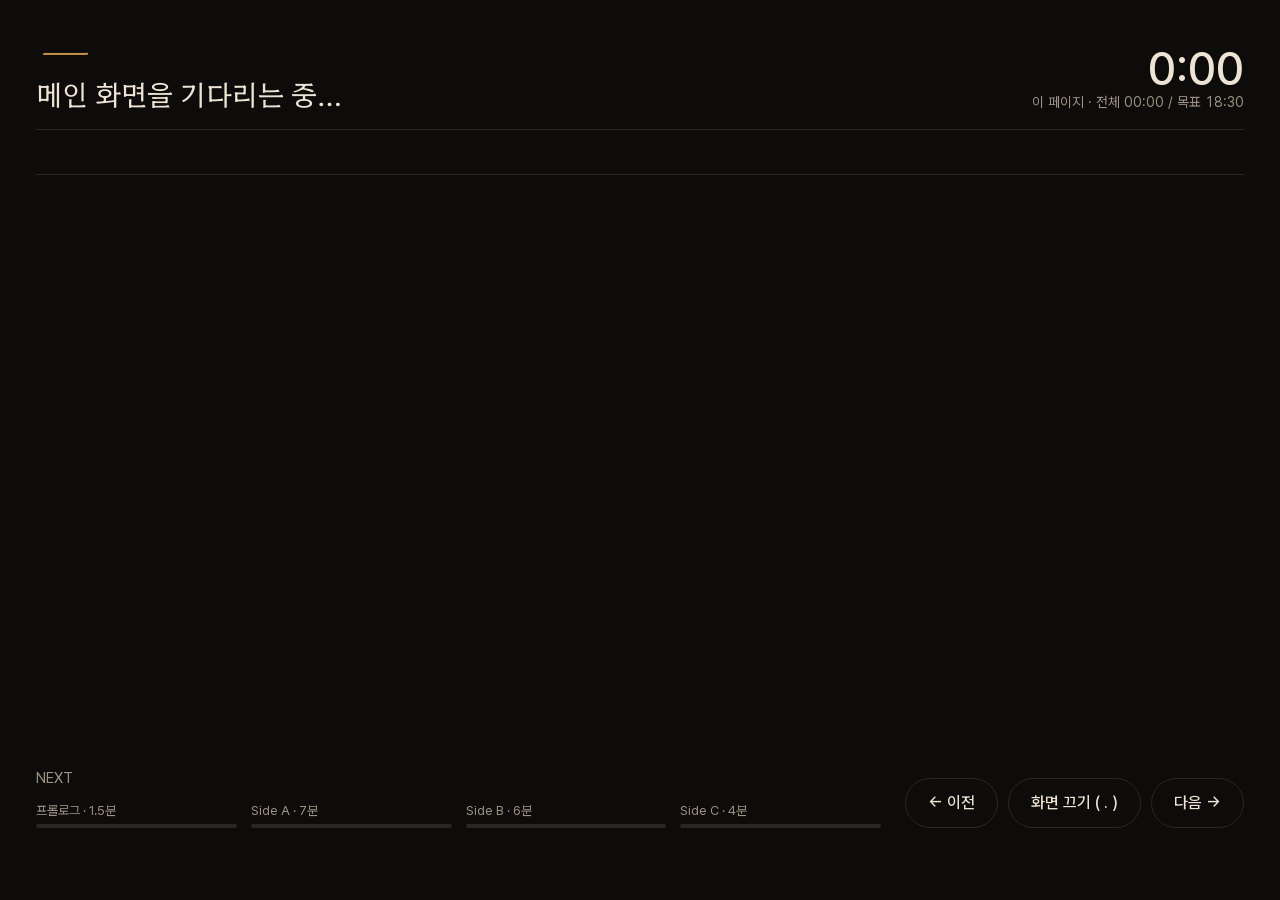
<file: presenter.html>
<!doctype html>
<html lang="ko">
<head>
<meta charset="utf-8">
<meta name="viewport" content="width=device-width, initial-scale=1">
<title>발표자 화면</title>
<style>
  @font-face { font-family: "Hahmlet"; src: url("assets/fonts/Hahmlet.ttf") format("truetype"); font-weight: 100 900; }
  @font-face { font-family: "Pretendard"; src: url("assets/fonts/PretendardVariable.woff2") format("woff2"); font-weight: 45 920; }
  @font-face { font-family: "ZhSans"; src: url("assets/fonts/NotoSansSC-VF.ttf") format("truetype"); font-weight: 100 900; unicode-range: U+2E80-2FDF, U+3000-303F, U+3400-4DBF, U+4E00-9FFF, U+F900-FAFF, U+FE30-FE4F, U+FF00-FFEF; }
  @font-face { font-family: "ZhSerif"; src: url("assets/fonts/NotoSerifSC-VF.ttf") format("truetype"); font-weight: 200 900; unicode-range: U+2E80-2FDF, U+3000-303F, U+3400-4DBF, U+4E00-9FFF, U+F900-FAFF, U+FE30-FE4F, U+FF00-FFEF; }
  :root { --bg: #0E0C0A; --ink: #EDE4D6; --ink2: #9C9184; --rule: #2B2621; --acc: #C8924A; --me: #E5482F; --A: #EFECE6; --B: #C8924A; --C: #E5482F; }
  * { box-sizing: border-box; margin: 0; padding: 0; }
  body { background: var(--bg); color: var(--ink); font-family: "ZhSans", "Pretendard", sans-serif; height: 100vh; display: grid; grid-template-rows: auto auto 1fr auto auto; gap: 22px; padding: 28px 36px; word-break: keep-all; }
  header { display: flex; justify-content: space-between; align-items: flex-end; gap: 24px; border-bottom: 1px solid var(--rule); padding-bottom: 18px; }
  .track { font: italic 300 40px/1 "ZhSerif", "Hahmlet", Georgia, serif; color: var(--acc); }
  .title { font: 400 28px/1.25 "ZhSerif", "Hahmlet", Georgia, serif; margin-top: 8px; }
  .clock { text-align: right; font-variant-numeric: tabular-nums; }
  .clock b { font: 500 46px/1 "ZhSans", "Pretendard"; display: block; }
  .clock span { font-size: 14px; color: var(--ink2); }
  #notes { font: 400 27px/1.75 "ZhSans", "Pretendard"; overflow: auto; max-width: 1100px; overflow-wrap: anywhere; }
  #hint { display: none; align-self: start; font: 500 18px/1.4 "ZhSans", "Pretendard"; color: var(--bg); background: var(--acc); padding: 10px 16px; border-radius: 8px; justify-self: start; }
  #hint.on { display: block; }
  #cue { display: none; align-self: start; justify-self: start; font: 600 30px/1.2 "ZhSans", "Pretendard"; color: #fff; background: #E5482F; padding: 12px 20px; border-radius: 10px; font-variant-numeric: tabular-nums; }
  #cue.on { display: block; }
  #cue.past { background: #2B2621; color: #E5482F; }
  #dark { display: none; font: 600 15px/1 "ZhSans", "Pretendard"; color: #0E0C0A; background: #EDE4D6; padding: 8px 12px; border-radius: 999px; margin-left: 12px; vertical-align: 6px; }
  #dark.on { display: inline-block; }
  footer { display: grid; grid-template-columns: 1fr auto; gap: 24px; align-items: end; border-top: 1px solid var(--rule); padding-top: 18px; }
  .next { font-size: 15px; color: var(--ink2); }
  .next b { display: block; font: 400 22px/1.3 "ZhSerif", "Hahmlet", Georgia, serif; color: var(--ink); margin-top: 6px; }
  .sides { display: grid; grid-template-columns: repeat(4, 1fr); gap: 14px; margin-top: 16px; }
  .side { font-size: 13px; color: var(--ink2); }
  .side i { display: block; height: 4px; background: var(--rule); margin-top: 6px; border-radius: 2px; overflow: hidden; }
  .side i em { display: block; height: 100%; width: 0; background: var(--c); }
  .side.over i em { background: var(--me); }
  .side.now { color: var(--ink); }
  .btns { display: flex; gap: 10px; }
  button { font: 500 16px/1 "ZhSans", "Pretendard"; background: none; color: var(--ink); border: 1px solid var(--rule); padding: 16px 22px; border-radius: 999px; cursor: pointer; }
  button:active { transform: scale(.97); }
  body[data-theme="paper"] { --acc: #2D58C8; }
  body[data-theme="black"] { --acc: #E5482F; }
</style>
</head>
<body>
  <header>
    <div><div class="track" id="track">—<span id="dark"></span></div><div class="title" id="title">메인 화면을 기다리는 중…</div></div>
    <div class="clock"><b id="tSlide">0:00</b><span><span id="l-page">이 페이지 · 전체</span> <span id="tAll">00:00</span> / <span id="l-goal">목표</span> 18:30</span></div>
  </header>
  <div id="cue"></div>
  <div id="notes"></div>
  <div id="hint"></div>
  <footer>
    <div>
      <div class="next" id="next">NEXT</div>
      <div class="sides" id="sides"></div>
    </div>
    <div class="btns"><button id="prev">← 이전</button><button id="black">●</button><button id="nextb">다음 →</button></div>
  </footer>
<script>
  // the presenter window follows the deck's language (L on the main screen)
  const UI = {
    ko: { wait: '메인 화면을 기다리는 중…', page: '이 페이지 · 전체', goal: '목표', prologue: '프롤로그', min: '분', next: '다음', last: '마지막 페이지', prev: '← 이전', nextb: '다음 →', title: '발표자 화면', black: '화면 끄기 ( . )', dark: '화면 꺼짐', cue: '3:41 반전까지', cuePast: '반전 중 — 끝까지 들려주세요', paused: '(일시정지)' },
    zh: { wait: '等待主屏幕…', page: '本页 · 全程', goal: '目标', prologue: '序幕', min: ' 分钟', next: '下一页', last: '最后一页', prev: '← 上一页', nextb: '下一页 →', title: '演讲者视图', black: '黑屏（.）', dark: '已黑屏', cue: '距 3:41 转折', cuePast: '转折中，放到最后', paused: '（暂停）' },
  };
  let L = UI.ko, lang = 'ko';
  // suggested minutes per side; the bars turn red when a side runs over
  const PLAN = [['', 'prologue', 1.5, '#9C9184'], ['A', 'Side A', 7, '#EFECE6'], ['B', 'Side B', 6, '#C8924A'], ['C', 'Side C', 4, '#E5482F']];
  const spent = Object.fromEntries(PLAN.map(([k]) => [k, 0]));
  const $ = (s) => document.getElementById(s);
  const chrome = () => {
    document.documentElement.lang = lang === 'zh' ? 'zh-CN' : 'ko';
    document.title = L.title;
    $('sides').innerHTML = PLAN.map(([k, n, m, c]) => `<div class="side" id="side-${k || 'P'}" style="--c:${c}">${L[n] || n} · ${m}${L.min}<i><em></em></i></div>`).join('');
    $('l-page').textContent = L.page;
    $('l-goal').textContent = L.goal;
    $('prev').textContent = L.prev;
    $('nextb').textContent = L.nextb;
    $('black').textContent = L.black;
    $('dark').textContent = L.dark;
    if (!st) $('title').textContent = L.wait;
  };
  // opened by the deck: talk to it directly (works in the packaged file); otherwise use the channel
  const bc = window.opener ? null : new BroadcastChannel('echoes-deck');
  const ch = { postMessage: (m) => (window.opener ? window.opener.postMessage(m, '*') : bc.postMessage(m)) };
  let st = null, lastTick = Date.now();
  chrome();
  const fmt = (s) => `${Math.floor(s / 60)}:${String(Math.floor(s % 60)).padStart(2, '0')}`;
  const onMsg = (m) => {
    const d = m.data;
    if (d.type === 'cue') {
      const c = $('cue');
      c.classList.toggle('on', d.at !== null);
      if (d.at === null) return;
      c.classList.toggle('past', d.at <= 0);
      c.textContent = d.at > 0 ? `${L.cue} ${fmt(d.at)}${d.playing ? '' : ' ' + L.paused}` : L.cuePast;
      return;
    }
    if (d.type !== 'state') return;
    st = d;
    if ((d.lang || 'ko') !== lang) { lang = d.lang || 'ko'; L = UI[lang]; chrome(); }
    document.body.dataset.theme = d.theme;
    $('dark').classList.toggle('on', !!d.dark);
    $('track').textContent = d.track || (d.i <= 3 ? L.prologue : '');
    $('title').textContent = d.name;
    $('notes').textContent = d.notes;
    $('hint').textContent = d.hint;
    $('hint').classList.toggle('on', !!d.hint);
    $('next').innerHTML = d.next ? `${L.next} — ${d.next.track || ''}<b>${d.next.name}</b>` : L.last;
  };
  if (bc) bc.onmessage = onMsg;
  addEventListener('message', (e) => { if (!window.opener || e.source === window.opener) onMsg(e); });
  ch.postMessage({ type: 'hello' });
  const cmd = (c) => ch.postMessage({ type: 'cmd', cmd: c });
  $('prev').onclick = () => cmd('prev');
  $('nextb').onclick = () => cmd('next');
  $('black').onclick = () => cmd('black');
  addEventListener('keydown', (e) => {
    if (['ArrowRight', 'PageDown', ' ', 'Enter'].includes(e.key)) { e.preventDefault(); cmd('next'); }
    if (['ArrowLeft', 'PageUp', 'Backspace'].includes(e.key)) { e.preventDefault(); cmd('prev'); }
    if (e.key === '.') cmd('black');
  });
  setInterval(() => {
    const now = Date.now(), dt = (now - lastTick) / 1000;
    lastTick = now;
    if (!st || !st.started) return;
    spent[st.side] = (spent[st.side] || 0) + dt;
    $('tSlide').textContent = fmt((now - st.tSlide) / 1000);
    $('tAll').textContent = fmt((now - st.tStart) / 1000);
    PLAN.forEach(([k, n, m]) => {
      const el = $('side-' + (k || 'P')), u = spent[k] / (m * 60);
      el.querySelector('em').style.width = Math.min(100, u * 100) + '%';
      el.classList.toggle('over', u > 1);
      el.classList.toggle('now', st.side === k);
    });
  }, 250);
</script>
</body>
</html>
</file>
<file: css/deck.css>
/* ============================================================
   메아리가 오는 곳 — design system
   Act I paper (Elaenia / Promises sleeves) · Act II night (Alon Mor's
   candle-lit portrait, ILL red) · Act III black + vermillion.
   ============================================================ */
@font-face { font-family: "Hahmlet"; src: url("../assets/fonts/Hahmlet.ttf") format("truetype"); font-weight: 100 900; font-display: block; }
@font-face { font-family: "Pretendard"; src: url("../assets/fonts/PretendardVariable.woff2") format("woff2"); font-weight: 45 920; font-display: block; }
/* 中文: Noto SC only for Han and CJK punctuation; Latin and Cyrillic stay in Hahmlet / Pretendard */
/* subsets made by tools/fonts.py: only the characters the deck uses, so every machine shows the same type */
@font-face { font-family: "ZhSerif"; src: url("../assets/fonts/sub/ZhSerif.woff2") format("woff2"); font-weight: 200 900; font-display: block; unicode-range: U+2E80-2FDF, U+3000-303F, U+3400-4DBF, U+4E00-9FFF, U+F900-FAFF, U+FE30-FE4F, U+FF00-FFEF, U+0400-04FF; }
@font-face { font-family: "ZhSans"; src: url("../assets/fonts/sub/ZhSans.woff2") format("woff2"); font-weight: 100 900; font-display: block; unicode-range: U+2E80-2FDF, U+3000-303F, U+3400-4DBF, U+4E00-9FFF, U+F900-FAFF, U+FE30-FE4F, U+FF00-FFEF; }
@font-face { font-family: "CyrBlack"; src: url("../assets/fonts/sub/CyrBlack.woff2") format("woff2"); font-weight: 100 900; font-display: block; }

:root {
  --paper: #C6C6C8;   --paper-ink: #0F0F11;  --paper-2: #47484D;  --paper-rule: #A8A9AD;   /* Act I: a cool grey star chart */
  --night: #0E0C0A;   --night-ink: #EDE4D6;  --night-2: #9C9184;  --night-rule: #2B2621;
  --black: #060606;   --black-ink: #F2EFEA;  --black-2: #8D8880;  --black-rule: #232220;
  --ember: #C8924A;   --ill: #D2302C;        --me: #E5482F;       --blood: #5A0B0B;
  --crush: #2F55D8;

  --serif: "Hahmlet", "ZhSerif", Georgia, "Batang", serif;   /* ZhSerif supplies the Cyrillic Hahmlet lacks */
  --sans: "Pretendard", "ZhSans", "Malgun Gothic", sans-serif;

  --m: 120px;                         /* outer margin */
  --g: 32px;                          /* gutter */
  --c: calc((1920px - 2 * var(--m) - 11 * var(--g)) / 12);   /* column */

  --out: cubic-bezier(.23, 1, .32, 1);
  --io: cubic-bezier(.77, 0, .175, 1);
  --soft: cubic-bezier(.45, .05, .25, 1);
}
:root:lang(zh) {
  --serif: "ZhSerif", "Hahmlet", Georgia, serif;
  --sans: "ZhSans", "Pretendard", "Microsoft YaHei", sans-serif;
}

* { box-sizing: border-box; margin: 0; padding: 0; }
html, body { width: 100%; height: 100%; background: #000; overflow: hidden; }
body { font-family: var(--sans); -webkit-font-smoothing: antialiased; text-rendering: optimizeLegibility; }
body.idle { cursor: none; }
img { display: block; }
button { font: inherit; color: inherit; }

#stage {
  position: absolute; left: 50%; top: 50%; width: 1920px; height: 1080px;
  transform-origin: 0 0; overflow: hidden; background: var(--black);
  word-break: keep-all; overflow-wrap: break-word;
}
:lang(zh) #stage { word-break: normal; line-break: strict; }
:lang(zh) .d1, :lang(zh) .d2, :lang(zh) .d3 { letter-spacing: 0; }
:lang(zh) .d4, :lang(zh) .d5 { letter-spacing: .01em; }
:lang(zh) .body, :lang(zh) .lead, :lang(zh) .list-item p { letter-spacing: .02em; }

/* ---------- slides & themes ---------- */
.slide { position: absolute; inset: 0; visibility: hidden; overflow: hidden; }
.slide.on { visibility: visible; }
.slide[data-theme="paper"] { background: var(--paper); color: var(--paper-ink); --ink: var(--paper-ink); --ink-2: var(--paper-2); --rule: var(--paper-rule); --accent: var(--paper-ink); }
.slide[data-theme="night"] { background: var(--night); color: var(--night-ink); --ink: var(--night-ink); --ink-2: var(--night-2); --rule: var(--night-rule); --accent: var(--ember); }
.slide[data-theme="black"] { background: var(--black); color: var(--black-ink); --ink: var(--black-ink); --ink-2: var(--black-2); --rule: var(--black-rule); --accent: var(--me); }
.slide[data-theme="red"]   { background: #2A0505; color: #F3E6DA; --ink: #F3E6DA; --ink-2: #C9A291; --rule: #5A1A14; --accent: #E9B56A; }
.slide[data-theme="white"] { background: #FBFAF8; color: #111; --ink: #111; --ink-2: #6A6660; --rule: #E2DED7; --accent: #111; }

.abs { position: absolute; }
.full { position: absolute; inset: 0; width: 100%; height: 100%; }
canvas.fill { position: absolute; inset: 0; width: 1920px; height: 1080px; display: block; }

/* ---------- typography ---------- */
.d1 { font: 200 210px/1.02 var(--serif); letter-spacing: -.035em; }
.d2 { font: 250 132px/1.06 var(--serif); letter-spacing: -.03em; }
.d3 { font: 300 84px/1.14 var(--serif); letter-spacing: -.02em; }
.d4 { font: 350 56px/1.28 var(--serif); letter-spacing: -.012em; }
.d5 { font: 400 38px/1.42 var(--serif); letter-spacing: -.005em; }
.lead { font: 400 31px/1.7 var(--sans); letter-spacing: -.01em; color: var(--ink); }
.body { font: 400 25px/1.78 var(--sans); letter-spacing: -.005em; color: var(--ink-2); }
.body b, .lead b { font-weight: 600; color: var(--ink); }
.body em, .lead em { font-style: normal; color: var(--ink); background: linear-gradient(transparent 62%, color-mix(in srgb, var(--accent) 22%, transparent) 62%); }
.cap { font: 450 16.5px/1.55 var(--sans); letter-spacing: .01em; color: var(--ink-2); }
.cap b { font-weight: 600; color: var(--ink); }
.eyebrow { font: 500 18px/1.4 var(--sans); letter-spacing: .02em; color: var(--ink-2); }
.eyebrow i { font-style: normal; color: var(--accent); }
.it { font-family: var(--serif); font-style: italic; font-weight: 300; }
.num { font-variant-numeric: tabular-nums; }
.accent { color: var(--accent); }
.c-me { color: var(--me); } .c-ember { color: var(--ember); } .c-ill { color: var(--ill); }
.hr { height: 1px; background: var(--rule); }
.d1, .d2, .d3, .d4, .d5 { text-wrap: balance; }
.lead, .body, .cap, .list-item p { text-wrap: pretty; }

/* running header + folio, like a printed book */
.run { position: absolute; left: var(--m); top: 56px; font: 400 16px/1 var(--serif); font-style: italic; color: var(--ink-2); letter-spacing: .01em; }
.folio { position: absolute; right: var(--m); bottom: 52px; font: 500 14px/1 var(--sans); color: var(--ink-2); letter-spacing: .06em; font-variant-numeric: tabular-nums; }
.credit { position: absolute; left: var(--m); bottom: 52px; max-width: 1100px; }
.nowplay { position: absolute; right: var(--m); top: 54px; font: 450 15px/1.2 var(--sans); color: var(--ink-2); display: flex; gap: 10px; align-items: center; }
.nowplay i { width: 7px; height: 7px; border-radius: 50%; background: var(--accent); display: inline-block; animation: beat 1.3s var(--soft) infinite; }
@keyframes beat { 50% { opacity: .25; } }

/* ---------- images ---------- */
.ph { position: absolute; overflow: visible; }
.ph.full { overflow: hidden; }
.ph img { width: 100%; height: 100%; object-fit: cover; }
.ph.bw img { filter: grayscale(1) contrast(1.05); }
.ph.multiply img { mix-blend-mode: multiply; object-fit: contain; }
.ph figcaption { position: absolute; left: 0; top: 100%; margin-top: 12px; }

/* ---------- reveal system (set by main.js) ---------- */
[data-r] { opacity: 0; }
.slide.in [data-r] {
  animation: var(--anim, rUp) var(--dur, 1100ms) var(--out) both;
  animation-delay: calc(var(--d, 0) * 1ms);
}
.slide.in [data-r="fade"] { --anim: rFade; }
.slide.in [data-r="img"] { --anim: rImg; --dur: 1600ms; }
.slide.in [data-r="wipe"] { --anim: rWipe; --dur: 1400ms; }
.slide.in [data-r="rule"] { --anim: rRule; --dur: 1200ms; transform-origin: 0 50%; }
.slide.in [data-r="line"] { --anim: none; opacity: 1; }
.line-mask { display: block; overflow: hidden; padding-bottom: .08em; margin-bottom: -.08em; }
.line-mask > span { display: block; transform: translateY(105%); }
.slide.in [data-r="line"] .line-mask > span { animation: rLine 1200ms var(--out) both; animation-delay: calc((var(--d, 0) + var(--i, 0) * 90) * 1ms); }
@keyframes rUp { from { opacity: 0; transform: translateY(24px); } to { opacity: 1; transform: none; } }
@keyframes rFade { from { opacity: 0; filter: blur(6px); } to { opacity: 1; filter: none; } }
@keyframes rImg { from { opacity: 1; clip-path: inset(0 0 100% 0); } to { opacity: 1; clip-path: inset(0 0 -120px 0); } }
@keyframes rWipe { from { opacity: 1; clip-path: inset(0 100% 0 0); } to { opacity: 1; clip-path: inset(0 0 0 0); } }
@keyframes rRule { from { opacity: 1; transform: scaleX(0); } to { opacity: 1; transform: scaleX(1); } }
@keyframes rLine { from { transform: translateY(105%); } to { transform: none; } }
.slide.in .ph.full[data-r="img"] img { animation: kb 9s var(--soft) both; animation-delay: calc(var(--d, 0) * 1ms); }
@keyframes kb { from { transform: scale(1.08); } to { transform: scale(1); } }
/* framed photos keep breathing after they arrive: a slow push in, grown from the bottom edge so the frame's clip hides it */
.slide.in .ph[data-r="img"]:not(.full):not([data-morph]):not(#pandora):not(.multiply) img { animation: push 26s var(--soft) both; animation-delay: calc(var(--d, 0) * 1ms); transform-origin: 50% 100%; }
@keyframes push { from { transform: none; } to { transform: scale(1.07); } }

/* staged items revealed by keypress inside a slide */

/* ---------- transition layer ---------- */
#morph { position: absolute; inset: 0; pointer-events: none; z-index: 60; }
#morph > * { position: absolute; margin: 0; will-change: left, top, width, height; }
/* presenter's blackout ( . ) and small notices */
#blackout { position: absolute; inset: 0; background: #000; opacity: 0; pointer-events: none; z-index: 90; transition: opacity .9s var(--soft); }
body.black #blackout { opacity: 1; }
#toast { position: absolute; left: 50%; bottom: 120px; translate: -50% 0; z-index: 91; padding: 12px 20px; border-radius: 999px; background: rgba(20,19,17,.86); color: #F2EFEA; font: 500 17px/1 var(--sans); opacity: 0; transition: opacity .35s var(--out); pointer-events: none; }
#toast.on { opacity: 1; }

/* projector mode ( H ): small grey text gets brighter and a little larger */
body.proj .slide[data-theme="paper"] { --ink-2: #2E2F33; }
body.proj .slide[data-theme="night"] { --ink-2: #CDBFAE; }
body.proj .slide[data-theme="black"] { --ink-2: #C2BDB5; }
body.proj .cap { font-size: 18.5px; font-weight: 500; }
body.proj .body, body.proj .list-item p { font-weight: 450; }
body.proj .eyebrow { font-size: 20px; }

/* interlude 1: night spreads out of the bird like ink in water */
.ink { position: absolute; inset: 0; background: var(--night); pointer-events: none; mask-image: linear-gradient(#000, #000); -webkit-mask-image: linear-gradient(#000, #000); mask-repeat: no-repeat; mask-position: 50% 50%; mask-size: 0 0; -webkit-mask-repeat: no-repeat; -webkit-mask-position: 50% 50%; -webkit-mask-size: 0 0; }

/* side-c: each source of the interference carries the day I first heard that artist */
.src { left: 0; top: 0; width: max-content; padding: 0 0 0 34px; will-change: translate; }
.src::before { content: ''; position: absolute; left: 0; top: 14px; width: 24px; height: 1px; background: currentColor; opacity: .5; }
.src.flip { padding: 0 34px 0 0; text-align: right; }
.src.flip::before { left: auto; right: 0; }
.src .eyebrow { color: var(--black-2); }
.src .meet-song { position: relative; left: auto; bottom: auto; margin-top: 12px; width: max-content; white-space: nowrap; background: rgba(6, 6, 6, .72); backdrop-filter: blur(6px); }
.src.flip .meet-song { margin-left: auto; text-align: left; }
.src .meet-song.playing { background: color-mix(in srgb, currentColor 14%, rgba(6, 6, 6, .72)); }

/* the song under each first meeting */
.meet-song { position: absolute; left: 56px; bottom: 44px; display: flex; gap: 18px; align-items: center; cursor: pointer; padding: 10px 22px 10px 10px; border-radius: 6px; border: 1px solid currentColor; border-color: color-mix(in srgb, currentColor 22%, transparent); transition: background-color .25s ease, transform 160ms ease-out; }
.meet-song:active { transform: scale(.97); }
.meet-song img { width: 64px; height: 64px; object-fit: cover; display: block; }
.meet-song .song { font: 500 21px/1.3 var(--sans); }
.meet-song .cap { color: inherit; opacity: .7; }
.meet-song i { width: 9px; height: 9px; border-radius: 50%; background: currentColor; opacity: .35; margin-left: 6px; }
.meet-song.playing { background: color-mix(in srgb, currentColor 10%, transparent); }
.meet-song.playing i { opacity: 1; animation: beat 1.3s var(--soft) infinite; }

/* side pages: the tonearm swings in and sets the needle down */
.tonearm { position: absolute; left: 860px; top: 60px; width: 0; height: 0; z-index: 3; pointer-events: none; }
.tonearm .base { position: absolute; left: -36px; top: -36px; width: 72px; height: 72px; border-radius: 50%; background: radial-gradient(circle, #DAD4C9 0 26%, #8D8880 27% 31%, #2B2926 32% 100%); box-shadow: 0 10px 24px rgba(0,0,0,.35); }
.tonearm .arm { position: absolute; left: -4px; top: 0; width: 8px; height: 576px; transform-origin: 4px 0; rotate: -3deg; border-radius: 4px;
  background: linear-gradient(90deg, #8D8880, #EAE5DC 45%, #8D8880); box-shadow: 6px 10px 18px rgba(0,0,0,.28); transition: rotate 1.5s cubic-bezier(.45,.05,.25,1); }
.tonearm .cw { position: absolute; left: -12px; top: -96px; width: 32px; height: 70px; border-radius: 5px; background: linear-gradient(90deg, #1E1D1B, #3A3835 50%, #1E1D1B); }
.tonearm .head { position: absolute; left: -13px; bottom: -58px; width: 34px; height: 64px; border-radius: 3px; rotate: 14deg; background: #1A1917; box-shadow: 0 4px 10px rgba(0,0,0,.4); }
.slide.in .tonearm .arm { rotate: 17.2deg; transition-delay: .6s; }

/* phones: swipe or the edge buttons turn pages; held upright, ask to turn sideways */
body.touch, body.touch #stage { touch-action: none; -webkit-user-select: none; user-select: none; -webkit-touch-callout: none; }
#navtouch { display: none; }
body.touch #navtouch { display: block; }
#navtouch button { position: absolute; top: 50%; translate: 0 -50%; z-index: 72; width: 84px; height: 200px; border: 0; background: none; color: #fff; font: 200 80px/1 var(--sans); opacity: .22; mix-blend-mode: difference; transition: opacity .2s; }
#navtouch button:active { opacity: .6; }
#navtouch button[data-d="-1"] { left: 0; }
#navtouch button[data-d="1"] { right: 0; }
#rotate { display: none; position: fixed; inset: 0; z-index: 200; background: #060606; color: #F2EFEA; align-items: center; justify-content: center; text-align: center; font: 400 22px/1.6 var(--sans); }
#rotate span { color: #8D8880; font-size: 17px; }
@media (orientation: portrait) and (pointer: coarse) { #rotate { display: flex; } }

/* interlude 1: the bird has no frame, it fades into the paper at its edges */
.i1-bird img { -webkit-mask-image: radial-gradient(closest-side, #000 52%, transparent 100%); mask-image: radial-gradient(closest-side, #000 52%, transparent 100%); }
/* the now-playing strip is off: the pages say what is playing where it matters */
#np { display: none !important; }

#medium { position: absolute; left: 0; top: 0; width: 1920px; height: 1080px; z-index: 58; pointer-events: none; display: none; }

/* ---------- language: 한 / 中 — the active half is a clipped inverse copy, so its colour moves with it ---------- */
#lang {
  --li: var(--black-ink); --lb: var(--black); --lr: var(--black-rule);
  position: absolute; right: var(--m); top: 40px; z-index: 70; border-radius: 999px;
  border: 1px solid var(--lr); background: color-mix(in srgb, var(--lb) 72%, transparent); backdrop-filter: blur(8px);
  font: 500 15px/1 var(--sans); color: var(--li); opacity: .7;
  transition: opacity .5s var(--soft), transform 160ms ease-out;
}
#lang[data-theme="paper"] { --li: var(--paper-ink); --lb: var(--paper); --lr: var(--paper-rule); }
#lang[data-theme="night"] { --li: var(--night-ink); --lb: var(--night); --lr: var(--night-rule); }
#lang .row { display: flex; }
#lang button, #lang span { width: 46px; height: 32px; display: grid; place-items: center; background: none; border: 0; cursor: pointer; }
#lang button[lang="zh"], #lang span[lang="zh"] { font-family: "ZhSans", "Microsoft YaHei", sans-serif; }
#lang .on { position: absolute; inset: 0; background: var(--li); color: var(--lb); border-radius: 999px; pointer-events: none; clip-path: inset(3px 49px 3px 3px round 999px); transition: clip-path 340ms var(--io); }
#lang[data-l="zh"] .on { clip-path: inset(3px 3px 3px 49px round 999px); }
#lang:active { transform: scale(.97); }
@media (hover: hover) { #lang:hover { opacity: 1; } }
body.idle #lang:not(.show) { opacity: 0; pointer-events: none; }
#fs { position: absolute; right: calc(var(--m) + 104px); top: 40px; z-index: 70; width: 36px; height: 36px; border-radius: 50%; display: grid; place-items: center; cursor: pointer;
  border: 1px solid var(--lr, var(--black-rule)); background: color-mix(in srgb, var(--lb, var(--black)) 72%, transparent); backdrop-filter: blur(8px); color: var(--li, var(--black-ink)); opacity: .7; transition: opacity .5s var(--soft), transform 160ms ease-out; }
#fs:active { transform: scale(.94); }
#fs svg { width: 16px; height: 16px; }
@media (hover: hover) { #fs:hover { opacity: 1; } }
body.idle #fs:not(.show) { opacity: 0; pointer-events: none; }
#fs[data-theme="paper"] { --li: var(--paper-ink); --lb: var(--paper); --lr: var(--paper-rule); }
#fs[data-theme="night"] { --li: var(--night-ink); --lb: var(--night); --lr: var(--night-rule); }

/* ---------- components ---------- */
.btn {
  display: inline-flex; align-items: center; gap: 12px; cursor: pointer;
  font: 500 18px/1 var(--sans); padding: 16px 22px; border-radius: 999px;
  background: transparent; color: var(--ink); border: 1px solid var(--rule);
  transition: transform 160ms ease-out, background-color 200ms ease, border-color 200ms ease, color 200ms ease;
}
.btn:active { transform: scale(.97); }
@media (hover: hover) { .btn:hover { border-color: var(--ink); } }
.btn.on { background: var(--ink); color: color-mix(in srgb, var(--ink) 0%, var(--paper)); border-color: var(--ink); }
.slide[data-theme="night"] .btn.on, .slide[data-theme="black"] .btn.on, .slide[data-theme="red"] .btn.on { color: #0E0C0A; }
.kbd { font: 600 13px/1 var(--sans); padding: 5px 8px; border: 1px solid var(--rule); border-radius: 6px; color: var(--ink-2); }

.list-item { display: grid; grid-template-columns: 90px 1fr; column-gap: 24px; padding: 30px 0 32px; border-top: 1px solid var(--rule); }
.list-item .n { font: 300 40px/1 var(--serif); color: var(--ink-2); padding-top: 2px; }
.list-item h3 { font: 400 40px/1.25 var(--serif); letter-spacing: -.01em; margin-bottom: 12px; color: var(--ink); }
.list-item p { font: 400 24px/1.72 var(--sans); color: var(--ink-2); }
/* am-lessons: the three lessons step down to the right of the heading, like stairs */
.stair { left: 760px; top: 250px; width: 1060px; }
.stair .list-item { width: 880px; }
.stair .list-item:nth-child(2) { margin-left: 80px; }
.stair .list-item:nth-child(3) { margin-left: 160px; border-bottom: 1px solid var(--rule); }

.range { -webkit-appearance: none; appearance: none; width: 100%; height: 2px; background: var(--rule); outline: none; cursor: pointer; }
.range::-webkit-slider-thumb { -webkit-appearance: none; width: 26px; height: 26px; border-radius: 50%; background: var(--ink); border: 6px solid color-mix(in srgb, var(--ink) 0%, var(--night)); box-shadow: 0 0 0 1px var(--ink); }

/* album rail (discography) */
.rail { position: absolute; display: flex; gap: 22px; }
.rail .sleeve { width: 190px; cursor: pointer; transition: transform 500ms var(--out), opacity 400ms ease; }
.rail .sleeve img { width: 190px; height: 190px; object-fit: cover; box-shadow: 0 1px 0 rgba(0,0,0,.08); }
.rail .sleeve .cap { margin-top: 12px; }
.rail .sleeve.dim { opacity: .38; }
.rail .sleeve.sel { transform: translateY(-14px); }

.card { position: absolute; padding: 30px 32px; background: color-mix(in srgb, var(--night) 88%, transparent); border: 1px solid var(--rule); border-radius: 4px; backdrop-filter: blur(10px); }

@media (prefers-reduced-motion: reduce) {
  .slide.in [data-r], .slide.in [data-r] .line-mask > span, .slide.in [data-r="img"] img { animation-duration: 1ms !important; animation-delay: 0ms !important; }
}

/* ---------- side dividers: a record whose label is the person ---------- */
.record { width: 800px; height: 800px; border-radius: 50%; }
.record .grooves {
  position: absolute; inset: 0; border-radius: 50%;
  background:
    conic-gradient(from 25deg, rgba(255,255,255,0), rgba(255,255,255,.11) 7%, rgba(255,255,255,0) 15%, rgba(255,255,255,0) 50%, rgba(255,255,255,.08) 57%, rgba(255,255,255,0) 65%),
    radial-gradient(circle, rgba(0,0,0,0) 0 37%, #070707 37.2% 38%, rgba(0,0,0,0) 38.2% 61%, #070707 61.2% 61.6%, rgba(0,0,0,0) 61.8% 80%, #070707 80.2% 80.6%, rgba(0,0,0,0) 80.8%),
    repeating-radial-gradient(circle, #111 0 2px, #1b1b1b 2.6px, #111 3.4px);
  box-shadow: 0 40px 90px rgba(0,0,0,.28), inset 0 0 0 2px #0a0a0a;
}
.slide[data-theme="paper"] .record .grooves { box-shadow: 0 40px 80px rgba(20,20,30,.3), inset 0 0 0 2px #0a0a0a; }
.label { position: absolute; left: 255px; top: 255px; width: 290px; height: 290px; border-radius: 50%; overflow: hidden; animation: spin 1.8s linear infinite; background: var(--me); }
.label img { width: 100%; height: 100%; object-fit: cover; filter: grayscale(1) contrast(1.05); }
.label-me { position: absolute; inset: 0; display: flex; align-items: center; justify-content: center; text-align: center; font: 300 34px/1.3 var(--serif); font-style: italic; color: #060606; }
.record .hole { position: absolute; left: 392px; top: 392px; width: 16px; height: 16px; border-radius: 50%; background: var(--paper); box-shadow: inset 0 1px 2px rgba(0,0,0,.5); z-index: 2; }
.slide[data-theme="night"] .record .hole { background: var(--night); }
.slide[data-theme="black"] .record .hole { background: var(--black); }
@keyframes spin { to { transform: rotate(360deg); } }
#morph .label { animation: none; }
/* Side C: my label comes up out of the crest where the two waves meet, a groove or two round it */
.label.crest { left: 0; top: 0; width: 230px; height: 230px; animation-duration: 3.2s; will-change: translate; z-index: 2;
  box-shadow: 0 0 0 30px rgba(8, 8, 8, .82), 0 0 0 31px rgba(229, 72, 47, .35), 0 0 0 58px rgba(8, 8, 8, .55), 0 0 0 59px rgba(229, 72, 47, .18), 0 0 120px 70px rgba(229, 72, 47, .16); }
.label.crest .label-me { font-size: 28px; }

.tracklist { list-style: none; columns: 2; column-gap: 44px; }
.tracklist li { break-inside: avoid; display: grid; grid-template-columns: 54px 1fr; padding: 11px 0 12px; border-top: 1px solid var(--rule); font: 450 20px/1.35 var(--sans); color: var(--ink); }
.tracklist li i { font: 300 19px/1.35 var(--serif); font-style: italic; color: var(--ink-2); }

/* ---------- echo: a headline followed by its own decaying delay taps ---------- */
.echo-ghost { color: var(--accent) !important; pointer-events: none; user-select: none; }
.slide[data-theme="paper"] .echo-ghost { color: var(--paper-2) !important; }

/* ---------- folio as a track number ---------- */
.folio .it { font-size: 22px; color: var(--ink); margin-right: 10px; letter-spacing: 0; }

/* ---------- global now-playing chip: the real waveform of what is playing ---------- */
#np { position: absolute; right: calc(var(--m) + 170px); bottom: 44px; z-index: 50; display: flex; align-items: center; gap: 14px; font: 450 15px/1.2 var(--sans); color: var(--black-2); opacity: 0; transition: opacity .6s, color .8s; pointer-events: none; }
#np.on { opacity: 1; }
#np canvas { width: 120px; height: 20px; display: block; }
#np[data-theme="paper"] { color: var(--paper-2); }
#np[data-theme="night"] { color: var(--night-2); }
#np b { font-weight: 600; color: var(--np-ink, currentColor); }

/* Прокофьев: a constructivist red wedge driven into the spiral (after El Lissitzky, 1919) */
.wedge { position: absolute; inset: 0; background: var(--me); clip-path: polygon(800px 1080px, 960px 1080px, 1338px 598px); pointer-events: none; }
.slide.in .wedge[data-r] { --anim: rWedge; --dur: 1300ms; }
@keyframes rWedge { from { opacity: 1; transform: translate(-190px, 170px); } to { opacity: 1; transform: none; } }
.whale-title { font: 200 140px/1 var(--serif); letter-spacing: -.03em; color: var(--ink); pointer-events: none; text-shadow: 0 0 60px rgba(14,12,10,.8); }

/* section changes in my tracks */
.flash { position: absolute; inset: 0; background: #F2EFEA; opacity: 0; pointer-events: none; z-index: 5; mix-blend-mode: screen; }
.disc { position: absolute; left: 1190px; top: 330px; width: 420px; height: 420px; border-radius: 50%; background: var(--me); opacity: 0; transform: scale(.4); transition: opacity .9s var(--out), transform 1.2s var(--out); pointer-events: none; }
.slide.disc-on .disc { opacity: 1; transform: scale(1); }
.wedge { transform-origin: 1400px 540px; transition: rotate .9s var(--io); }
/* the build-up toward 3:41: a red dark closing in from the edges */
.tension { position: absolute; inset: 0; pointer-events: none; z-index: 3; opacity: 0; background: radial-gradient(ellipse at 1400px 540px, rgba(0,0,0,0) 34%, rgba(110,8,8,.32) 68%, rgba(30,0,0,.88) 100%); }
#cv-monument { z-index: 5; pointer-events: none; }
.slide[data-id="me-114514"] .wedge { display: none; }   /* Lissitzky's own wedge is in the hall now */
.grain { position: absolute; inset: -60px; z-index: 7; pointer-events: none; opacity: .13; mix-blend-mode: overlay; animation: grain 1s steps(8) infinite;
  background-image: url("data:image/svg+xml;utf8,<svg xmlns='http://www.w3.org/2000/svg' width='240' height='240'><filter id='n'><feTurbulence type='fractalNoise' baseFrequency='.85' numOctaves='2' stitchTiles='stitch'/><feColorMatrix values='0 0 0 0 1  0 0 0 0 1  0 0 0 0 1  0 0 0 .9 0'/></filter><rect width='100%' height='100%' filter='url(%23n)'/></svg>"); }
@keyframes grain { 0% { transform: translate(0, 0); } 25% { transform: translate(-31px, 17px); } 50% { transform: translate(23px, -29px); } 75% { transform: translate(-13px, -41px); } 100% { transform: translate(0, 0); } }
.slide.absurd .grain { opacity: .2; }
.strobe { position: absolute; inset: 0; background: #fff; opacity: 0; pointer-events: none; z-index: 8; }
.drain { position: absolute; inset: 0; background: #000; opacity: 0; pointer-events: none; transition: opacity 1.8s var(--soft); z-index: 4; }
.slide.draining .drain { opacity: .3; }   /* the venom does the rest */
/* 3:41 — the world turns over. Only the paper (the 2D layers) is inverted, each on its own: the 3D hall is never
   put through a filter, which would cost a full-screen pass on every frame */
.slide.absurd { background: #f9f9f9; animation: sway 4.4s ease-in-out infinite; }
.slide.absurd > :not(#cv-monument):not(#cv-wall):not(.void):not(.grain):not(.strobe) { filter: invert(1) hue-rotate(180deg); }
.slide.hush { background: #000; animation: none; }
.slide.hush > :not(#cv-wall) { visibility: hidden; }
#cv-stave { z-index: 5; pointer-events: none; }
#cv-wall { z-index: 6; pointer-events: none; visibility: hidden; scale: 1.1; }   /* the page tilts and sways: no corners showing */
svg.defs { position: absolute; width: 0; height: 0; }
.slide.absurd::after { content: ''; position: absolute; inset: 0; pointer-events: none; z-index: 6; background: radial-gradient(ellipse at 66% 50%, rgba(0,0,0,0) 38%, rgba(0,0,0,.62) 100%); }
@keyframes sway { 0%, 100% { transform: none; } 30% { transform: rotate(.7deg) skewX(-1.2deg) scale(1.012); } 70% { transform: rotate(-.5deg) skewX(.9deg) scale(1.006); } }
.slide.absurd .drain { transition: none; opacity: 0; }
.slide.absurd.flick { background: var(--black); }
.slide.absurd.flick > * { filter: none !important; }
/* after 3:41 the hall is a black void beside the white paper */
.void { position: absolute; inset: 0; z-index: 5; pointer-events: none; opacity: 0; background: linear-gradient(90deg, rgba(5,5,5,0) 38%, #050505 54%); }
.slide.absurd .void { opacity: 1; }
.slide.absurd .wedge { transition: rotate .18s cubic-bezier(.2, 1.6, .4, 1); }
.rd { transition: background-color 60ms linear, color 60ms linear; border-radius: 1px; -webkit-box-decoration-break: clone; box-decoration-break: clone; }
.rd.on { background: var(--ink); color: transparent; }
.soviet .sl { display: inline-block; font-style: normal; transition: transform .22s cubic-bezier(.2, 1.6, .4, 1); }
.soviet { font: 900 96px/1 "CyrBlack", "Segoe UI Black", "Arial Black", var(--sans); letter-spacing: .01em; text-transform: uppercase; color: var(--ink); }
.btn.on .kbd { color: inherit; border-color: currentColor; }

/* interaction hints: readable from the back of the room */
.cap.hint { font-size: 19.5px; color: var(--ink); }
.cap.hint::before { content: ''; display: inline-block; width: 8px; height: 8px; border-radius: 50%; background: var(--accent); margin-right: 12px; vertical-align: 2px; animation: beat 1.3s var(--soft) infinite; }
.slide[data-theme="paper"] .cap.hint::before { background: var(--crush); }

/* Pandora: when the gods arrive the dark takes the whole page and the type turns over with it */
.slide[data-id="fp-mortals"] :is(p, h2, b, em, span, .kbd) { transition: color .9s ease, border-color .9s ease; }
#pandora > img { transition: filter 1.4s ease; }
.slide.rage #pandora > img { filter: contrast(1.12) saturate(1.3) brightness(.9); }
#pandora .strip { position: absolute; inset: 0; pointer-events: none; will-change: transform; }
#pandora .strip img { width: 100%; height: 100%; object-fit: cover; filter: contrast(1.25) saturate(1.6) hue-rotate(-12deg); }
.jar-flash { position: absolute; inset: 0; pointer-events: none; z-index: 5; opacity: 0; mix-blend-mode: screen;
  background: radial-gradient(ellipse 60% 70% at 46% 28%, #ffe2b8 0%, #e2401a 32%, rgba(90,8,4,.6) 62%, rgba(0,0,0,0) 85%); }
.evil { position: absolute; left: 890px; top: 400px; margin: 0; pointer-events: none; white-space: nowrap; font-family: var(--serif); font-weight: 300; color: #F0B48A; mix-blend-mode: screen; will-change: transform, opacity; }

/* ---------- pages with two layouts (main.js: steps) ---------- */
/* fp-neuro: the lab by day, the club by night */
.slide[data-id="fp-neuro"] { transition: color 1s var(--soft) .35s; }
.slide[data-id="fp-neuro"] :is(p, b, figcaption, .run) { transition: color 1s var(--soft) .35s, clip-path .6s var(--out); }
.slide[data-id="fp-neuro"][data-step="1"] { color: var(--night-ink); --ink: var(--night-ink); --ink-2: var(--night-2); --rule: var(--night-rule); }
.slide[data-id="fp-neuro"] .night { position: absolute; inset: 0; background: var(--night); clip-path: inset(0 0 0 100%); transition: clip-path 1.2s var(--io); }
.slide[data-id="fp-neuro"][data-step="1"] .night { clip-path: inset(0); }
.slide[data-id="fp-neuro"] .cajal { transform-origin: 0 0; transition: translate 1.3s var(--io), scale 1.3s var(--io); }
.slide[data-id="fp-neuro"] .cajal img { transition: filter 1.4s var(--soft), mix-blend-mode 0s .6s allow-discrete; }
.slide[data-id="fp-neuro"][data-step="1"] .cajal { translate: 0 650px; scale: .36; }
.slide[data-id="fp-neuro"][data-step="1"] .cajal img { mix-blend-mode: screen; filter: invert(1) hue-rotate(180deg) contrast(1.4) brightness(.8); }
.slide[data-id="fp-neuro"][data-step="1"] .cajal figcaption { color: transparent; }
.slide[data-id="fp-neuro"] .club { left: 700px; top: 0; width: 1220px; height: 1080px; clip-path: inset(0 0 0 100%); transition: clip-path 1.4s var(--io) .25s; }
.slide[data-id="fp-neuro"] .club img { filter: saturate(.8) contrast(1.08) brightness(.86); scale: 1.08; transition: scale 6s var(--soft); }
.slide[data-id="fp-neuro"] .club::after { content: ''; position: absolute; inset: 0; background: linear-gradient(90deg, var(--night) 0%, rgba(14,12,10,.82) 22%, rgba(14,12,10,0) 52%); }
.slide[data-id="fp-neuro"][data-step="1"] .club { clip-path: inset(0); }
.slide[data-id="fp-neuro"][data-step="1"] .club img { scale: 1; }
/* the words stay put; by night they are laid over the club */
.slide[data-id="fp-neuro"] .mv { transition: translate 1.3s var(--io); }
.slide[data-id="fp-neuro"][data-step="1"] .mv { translate: -713px 0; }
.slide[data-id="fp-neuro"][data-step="1"] h2.mv { translate: -713px 0; font-size: 132px; transition: translate 1.3s var(--io), font-size 1.3s var(--io); }
.slide[data-id="fp-neuro"][data-step="1"] .mv { mix-blend-mode: screen; }
.slide[data-id="fp-neuro"] h2.mv { transition: translate 1.3s var(--io), font-size 1.3s var(--io); white-space: nowrap; }
.slide[data-id="fp-neuro"][data-step="1"] .body.mv { translate: -713px 140px; width: 560px !important; }
.slide[data-id="fp-neuro"] .night-only { left: var(--m) !important; opacity: 0; transition: opacity .8s var(--out) .9s; }
.slide[data-id="fp-neuro"][data-step="1"] .night-only { opacity: 1; }
.slide[data-id="fp-neuro"][data-step="1"] .day-only { clip-path: inset(0 100% 0 0); }

/* fp-sanders: first his face and his sentence, then the story around them */
.slide[data-id="fp-sanders"] .sanders { left: var(--m); top: 150px; width: 520px; height: 747px; transition: left 1.3s var(--io), top 1.3s var(--io), width 1.3s var(--io), height 1.3s var(--io); }
.slide[data-id="fp-sanders"][data-step="0"] .sanders { left: 0; top: 0; width: 760px; height: 1080px; }
.slide[data-id="fp-sanders"] .quote { transform-origin: 0 0; transition: translate 1.3s var(--io), scale 1.3s var(--io), color 1s; white-space: nowrap; }
/* the sentence starts on his photograph and runs out onto the paper: light where it crosses the dark picture, ink on the page */
.slide[data-id="fp-sanders"][data-step="0"] .quote { translate: -193px -470px; scale: 2.6; color: #EFECE6; mix-blend-mode: difference; }
.slide[data-id="fp-sanders"] .s0 { transition: clip-path .6s var(--out); }
.slide[data-id="fp-sanders"][data-step="1"] .s0 { clip-path: inset(0 100% 0 0); }
.slide .s1 { opacity: 0; translate: 0 26px; filter: blur(6px); pointer-events: none; transition: opacity .9s var(--out), translate 1.1s var(--out), filter .9s var(--out); transition-delay: calc(var(--sd, 0ms) + 450ms); }
.slide[data-step="1"] .s1 { opacity: 1; translate: 0 0; filter: none; pointer-events: auto; }

/* fp-lessons, after a star chart: the lessons on one orbit, the most important one in a dark arch with the night
   sky in it, Muybridge's birds crossing the page (viz.js Flock); the next step lights the arch, dims the other two and points to Прокофьев */
.lesson-orbit { left: 0; top: 0; pointer-events: none; }
.arch { left: 690px; top: 150px; width: 540px; height: 780px; border-radius: 270px 270px 0 0; overflow: hidden; background: #0B0B0D; box-shadow: 0 30px 80px rgba(20, 20, 30, .35); }
.arch-in { position: absolute; left: 60px; right: 60px; top: 330px; color: #F4F4F6; }
.arch-in .eyebrow { color: #7F9BFF; margin-bottom: 10px; }
.arch-in .n { position: absolute; right: -10px; top: -150px; font: 200 220px/1 var(--serif); color: transparent; -webkit-text-stroke: 1.4px #7F9BFF; }
.arch-in h3 { font: 450 44px/1.25 var(--sans); margin-bottom: 18px; }
.arch-in p { font: 400 19px/1.65 var(--sans); color: #B9BAC2; }
.lesson { width: 470px; transition: filter .9s var(--soft); }
.lesson .tag { display: block; font: 300 30px/1 var(--serif); color: #F4F4F6; margin-bottom: 18px; }
.lesson .n { position: absolute; right: 0; top: -40px; font: 200 150px/1 var(--serif); color: transparent; -webkit-text-stroke: 1.2px color-mix(in srgb, var(--ink-2) 60%, transparent); z-index: -1; }
.lesson h3 { font: 450 38px/1.25 var(--sans); margin-bottom: 14px; }
.lesson p { font: 400 18px/1.65 var(--sans); color: var(--ink-2); }
.slide[data-id="fp-lessons"][data-step="1"] .lesson { filter: opacity(.22) blur(1.5px); }
.glass { left: 0; top: 930px; width: 1920px; height: 150px; pointer-events: none; }
.glass i { position: absolute; bottom: 0; background: rgba(240, 240, 244, .28); backdrop-filter: blur(6px); border-top: 1px solid rgba(255, 255, 255, .5); }
.spaced { font: 300 40px/1 var(--serif); letter-spacing: .5em; color: #1A1A1E; white-space: nowrap; }
.leads-to { font: 300 84px/1.1 var(--serif); color: var(--crush); opacity: 0; translate: -30px 0; transition: opacity .9s var(--out) .5s, translate 1.2s var(--out) .5s; }
.leads-to .cap { color: var(--crush); }
.slide[data-step="1"] .leads-to { opacity: 1; translate: 0 0; }
/* arriving backwards on a page with steps: it is already at its last layout, without playing the change */
.slide.snap, .slide.snap * { transition: none !important; }

/* ---------- Act I, after a star chart: white rays from one point, a grid of small crosses, an orbit or two in fine
   black line with a dot riding on it, the page's own marks in small type. Generated per page in main.js ---------- */
.fog { position: absolute; inset: 0; pointer-events: none; overflow: hidden; }
.fog svg { position: absolute; overflow: visible; }
.fog-rays { position: absolute; width: 2800px; height: 2800px; animation: fogspin 420s linear infinite; }
.fog-orbit { position: absolute; inset: 0; animation: fogspin 700s linear infinite reverse; }
.fog-mark { position: absolute; font: 300 30px/1 var(--serif); color: #F4F4F6; letter-spacing: .02em; }
.fog-mono { position: absolute; font: 400 11px/1.6 ui-monospace, "Cascadia Mono", Consolas, monospace; color: #3B3C41; letter-spacing: .04em; white-space: pre; }
@keyframes fogspin { to { rotate: 360deg; } }
/* Act I's photographs in black and white, as on a star chart; the sleeves keep their colour (Cajal's drawing and the
   bird are documents, as they are) */
.slide[data-theme="paper"] .ph:not(.cajal):not(.i1-bird) img, .slide[data-theme="paper"] img[data-cutout] { filter: grayscale(1) contrast(1.06); }
#cv-flock { pointer-events: none; z-index: 1; }   /* over the arch, under the words */
.slide[data-id="fp-lessons"] > h2, .slide[data-id="fp-lessons"] > .eyebrow, .slide[data-id="fp-lessons"] .lesson, .slide[data-id="fp-lessons"] .leads-to { z-index: 2; }
</file>
